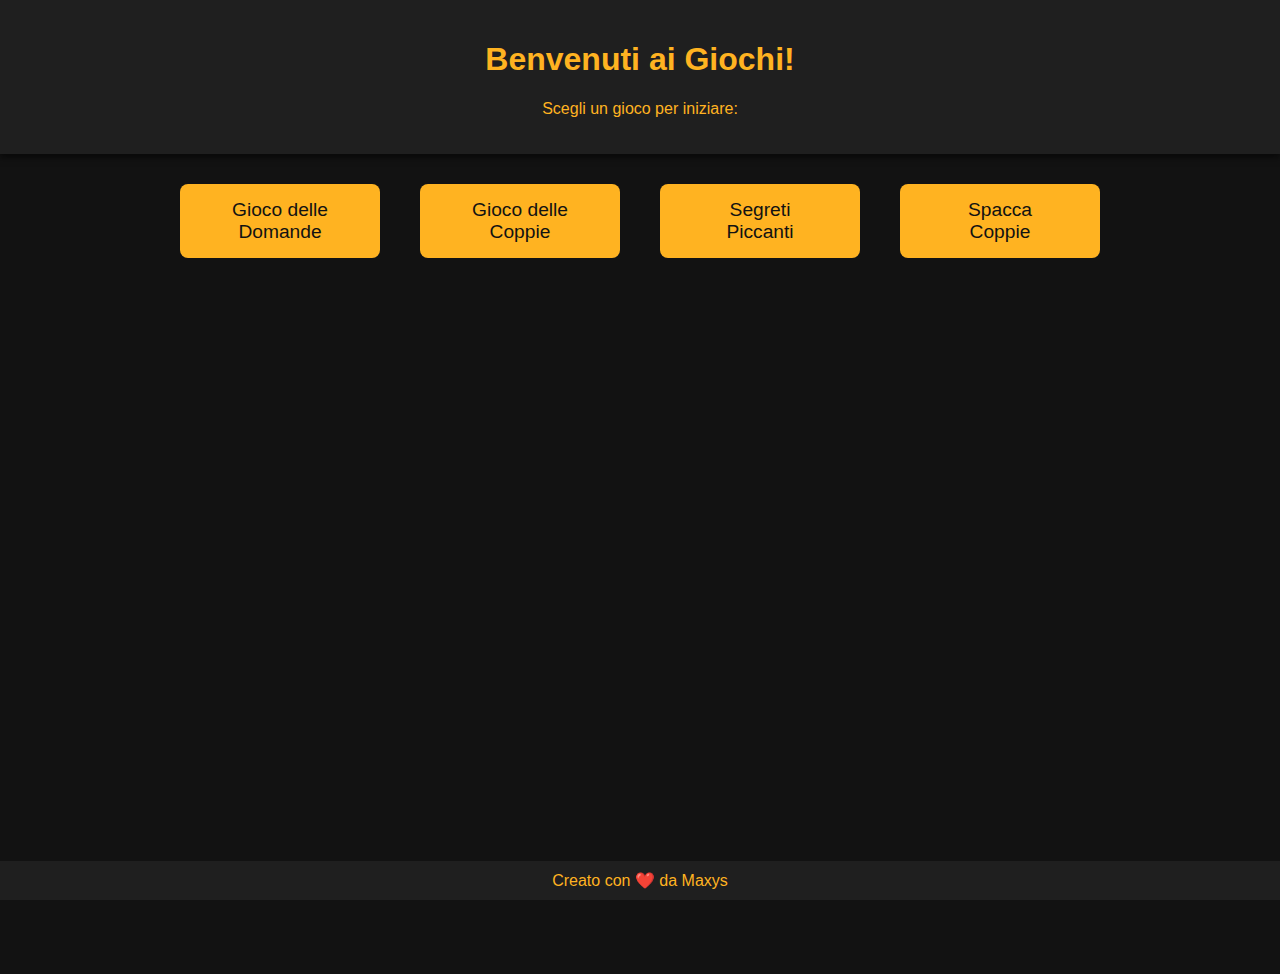
<file: index.html>
<!DOCTYPE html>
<html lang="it">
<head>
  <meta charset="UTF-8">
  <meta name="viewport" content="width=device-width, initial-scale=1.0">
  <title>Selezione Giochi</title>
  <link rel="stylesheet" href="css/styles.css">
</head>
<body>
  <header>
    <h1>Benvenuti ai Giochi!</h1>
    <p>Scegli un gioco per iniziare:</p>
  </header>
  <main>
    <!-- Selezione giochi -->
    <div class="game-selection">
      <a href="domande.html"><button>Gioco delle Domande</button></a>
      <a href="coppie.html"><button>Gioco delle Coppie</button></a>
      <a href="segreti.html"><button>Segreti</br>Piccanti</button></a>
      <a href="spaccacoppie.html"><button>Spacca</br>Coppie</button></a>
    </div>
  </main>
  <footer>
      <a href="index.html">Creato con ❤️ da Maxys</a>
  </footer>
</body>
</html>
</file>
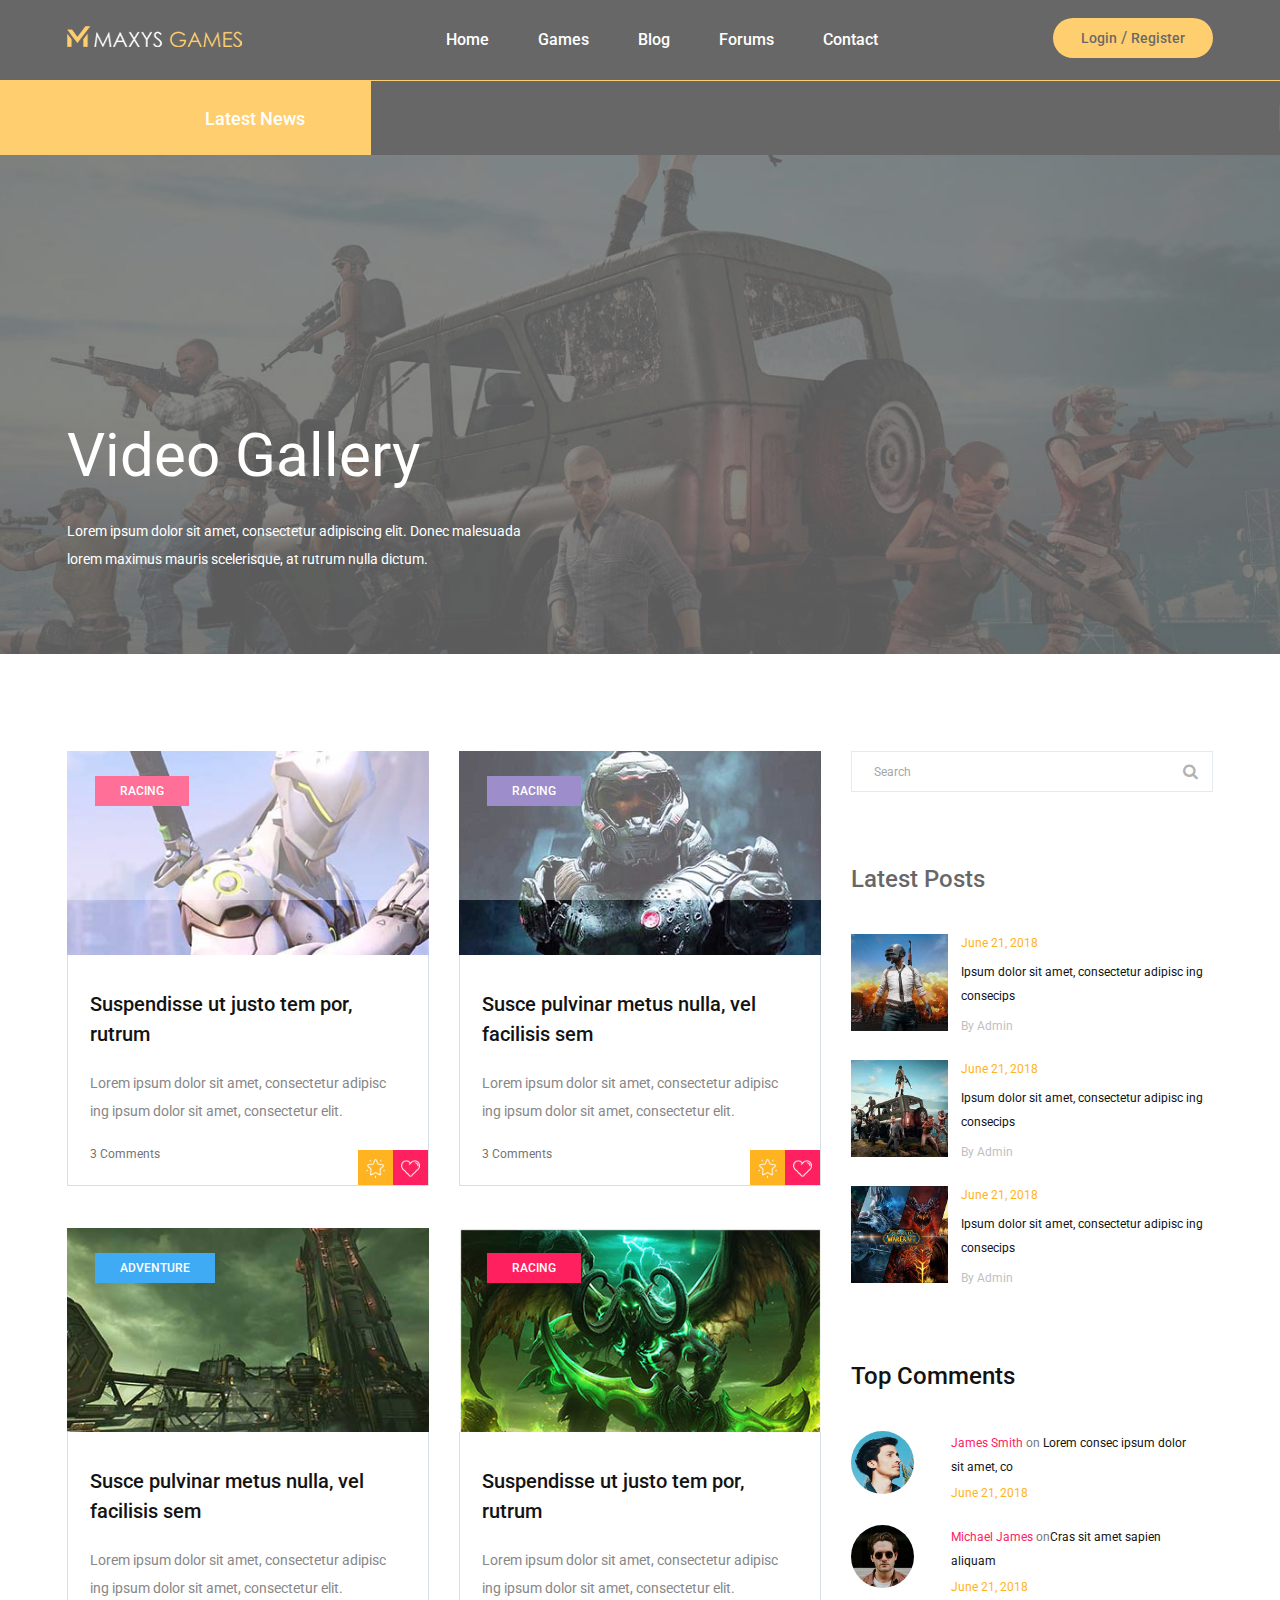
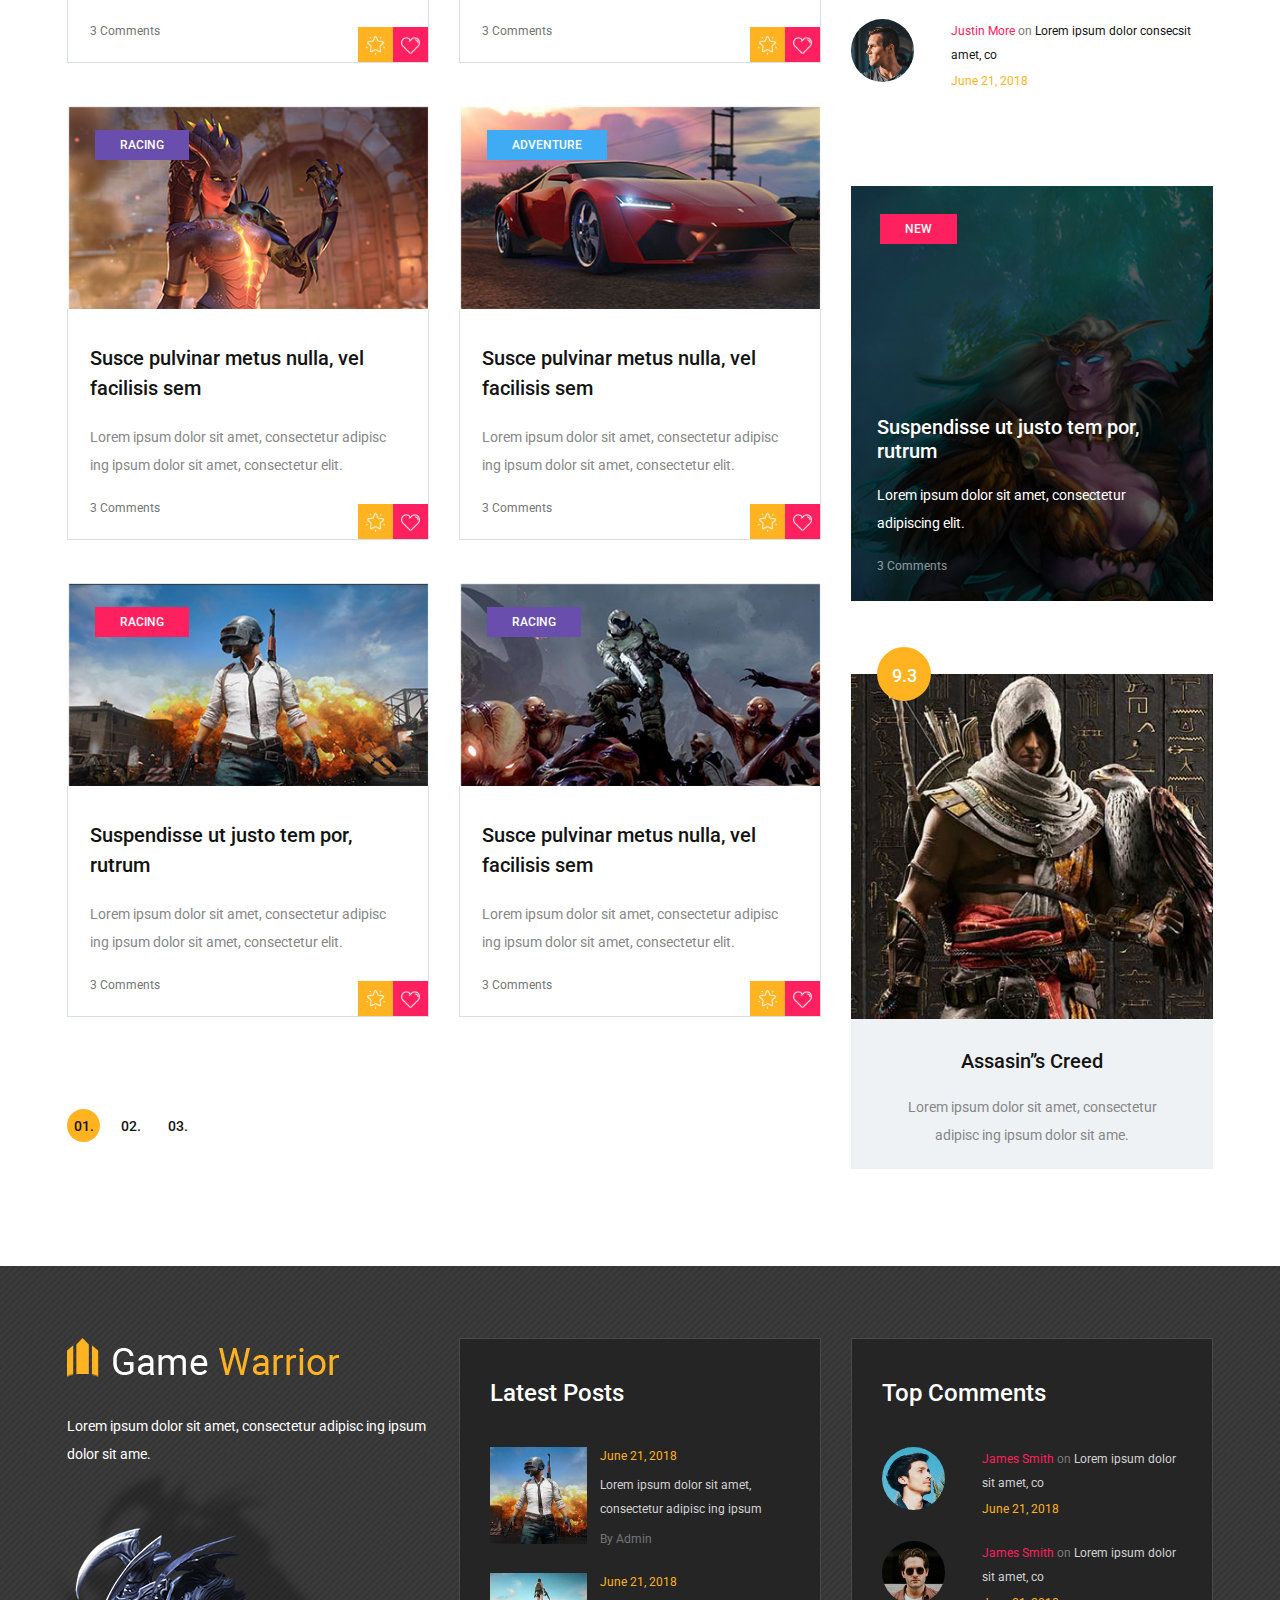
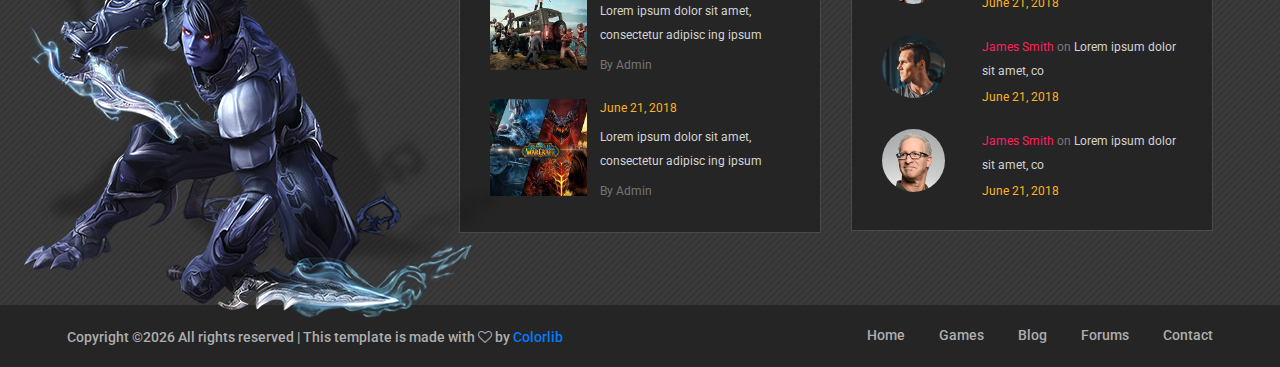
<file: categories.html>
<!DOCTYPE html>
<html lang="zxx">
<head>
	<title>Game Warrior Template</title>
	<meta charset="UTF-8">
	<meta name="description" content="Game Warrior Template">
	<meta name="keywords" content="warrior, game, creative, html">
	<meta name="viewport" content="width=device-width, initial-scale=1.0">
	<!-- Favicon -->   
	<link href="img/favicon.ico" rel="shortcut icon"/>

	<!-- Google Fonts -->
	<link href="https://fonts.googleapis.com/css?family=Roboto:400,400i,500,500i,700,700i" rel="stylesheet">

	<!-- Stylesheets -->
	<link rel="stylesheet" href="css/bootstrap.min.css"/>
	<link rel="stylesheet" href="css/font-awesome.min.css"/>
	<link rel="stylesheet" href="css/owl.carousel.css"/>
	<link rel="stylesheet" href="css/style.css"/>
	<link rel="stylesheet" href="css/animate.css"/>


	<!--[if lt IE 9]>
	  <script src="https://oss.maxcdn.com/html5shiv/3.7.2/html5shiv.min.js"></script>
	  <script src="https://oss.maxcdn.com/respond/1.4.2/respond.min.js"></script>
	<![endif]-->

</head>
<body>
	<!-- Page Preloder -->
	<div id="preloder">
		<div class="loader"></div>
	</div>

	<!-- Header section -->
	<header class="header-section">
		<div class="container">
			<!-- logo -->
			<a class="site-logo" href="index.html">
				<img src="img/logo.png" alt="">
			</a>
			<div class="user-panel">
				<a href="#">Login</a>  /  <a href="#">Register</a>
			</div>
			<!-- responsive -->
			<div class="nav-switch">
				<i class="fa fa-bars"></i>
			</div>
			<!-- site menu -->
			<nav class="main-menu">
				<ul>
					<li><a href="index.html">Home</a></li>
					<li><a href="review.html">Games</a></li>
					<li><a href="categories.html">Blog</a></li>
					<li><a href="community.html">Forums</a></li>
					<li><a href="contact.html">Contact</a></li>
				</ul>
			</nav>
		</div>
	</header>
	<!-- Header section end -->


	<!-- Latest news section -->
	<div class="latest-news-section">
		<div class="ln-title">Latest News</div>
		<div class="news-ticker">
			<div class="news-ticker-contant">
				<div class="nt-item"><span class="new">new</span>Lorem ipsum dolor sit amet, consectetur adipiscing elit. </div>
				<div class="nt-item"><span class="strategy">strategy</span>Isum dolor sit amet, consectetur adipiscing elit. </div>
				<div class="nt-item"><span class="racing">racing</span>Isum dolor sit amet, consectetur adipiscing elit. </div>
			</div>
		</div>
	</div>
	<!-- Latest news section end -->


	<!-- Page info section -->
	<section class="page-info-section set-bg" data-setbg="img/page-top-bg/1.jpg">
		<div class="pi-content">
			<div class="container">
				<div class="row">
					<div class="col-xl-5 col-lg-6 text-white">
						<h2>Video Gallery</h2>
						<p>Lorem ipsum dolor sit amet, consectetur adipiscing elit. Donec malesuada lorem maximus mauris scelerisque, at rutrum nulla dictum.</p>
					</div>
				</div>
			</div>
		</div>
	</section>
	<!-- Page info section -->


	<!-- Page section -->
	<section class="page-section recent-game-page spad">
		<div class="container">
			<div class="row">
				<div class="col-lg-8">
					<div class="row">
						<div class="col-md-6">
							<div class="recent-game-item">
								<div class="rgi-thumb set-bg" data-setbg="img/recent-game/1.jpg">
									<div class="cata new">racing</div>
								</div>
								<div class="rgi-content">
									<h5>Suspendisse ut justo tem por, rutrum</h5>
									<p>Lorem ipsum dolor sit amet, consectetur adipisc ing ipsum dolor sit amet, consectetur elit. </p>
									<a href="#" class="comment">3 Comments</a>
									<div class="rgi-extra">
										<div class="rgi-star"><img src="img/icons/star.png" alt=""></div>
										<div class="rgi-heart"><img src="img/icons/heart.png" alt=""></div>
									</div>
								</div>
							</div>	
						</div>
						<div class="col-md-6">
							<div class="recent-game-item">
								<div class="rgi-thumb set-bg" data-setbg="img/recent-game/2.jpg">
									<div class="cata racing">racing</div>
								</div>
								<div class="rgi-content">
									<h5>Susce pulvinar metus nulla, vel  facilisis sem </h5>
									<p>Lorem ipsum dolor sit amet, consectetur adipisc ing ipsum dolor sit amet, consectetur elit. </p>
									<a href="#" class="comment">3 Comments</a>
									<div class="rgi-extra">
										<div class="rgi-star"><img src="img/icons/star.png" alt=""></div>
										<div class="rgi-heart"><img src="img/icons/heart.png" alt=""></div>
									</div>
								</div>
							</div>	
						</div>
						<div class="col-md-6">
							<div class="recent-game-item">
								<div class="rgi-thumb set-bg" data-setbg="img/recent-game/3.jpg">
									<div class="cata adventure">Adventure</div>
								</div>
								<div class="rgi-content">
									<h5>Susce pulvinar metus nulla, vel  facilisis sem </h5>
									<p>Lorem ipsum dolor sit amet, consectetur adipisc ing ipsum dolor sit amet, consectetur elit. </p>
									<a href="#" class="comment">3 Comments</a>
									<div class="rgi-extra">
										<div class="rgi-star"><img src="img/icons/star.png" alt=""></div>
										<div class="rgi-heart"><img src="img/icons/heart.png" alt=""></div>
									</div>
								</div>
							</div>	
						</div>
						<div class="col-md-6">
							<div class="recent-game-item">
								<div class="rgi-thumb set-bg" data-setbg="img/recent-game/4.jpg">
									<div class="cata new">racing</div>
								</div>
								<div class="rgi-content">
									<h5>Suspendisse ut justo tem por, rutrum</h5>
									<p>Lorem ipsum dolor sit amet, consectetur adipisc ing ipsum dolor sit amet, consectetur elit. </p>
									<a href="#" class="comment">3 Comments</a>
									<div class="rgi-extra">
										<div class="rgi-star"><img src="img/icons/star.png" alt=""></div>
										<div class="rgi-heart"><img src="img/icons/heart.png" alt=""></div>
									</div>
								</div>
							</div>	
						</div>
						<div class="col-md-6">
							<div class="recent-game-item">
								<div class="rgi-thumb set-bg" data-setbg="img/recent-game/5.jpg">
									<div class="cata racing">racing</div>
								</div>
								<div class="rgi-content">
									<h5>Susce pulvinar metus nulla, vel  facilisis sem </h5>
									<p>Lorem ipsum dolor sit amet, consectetur adipisc ing ipsum dolor sit amet, consectetur elit. </p>
									<a href="#" class="comment">3 Comments</a>
									<div class="rgi-extra">
										<div class="rgi-star"><img src="img/icons/star.png" alt=""></div>
										<div class="rgi-heart"><img src="img/icons/heart.png" alt=""></div>
									</div>
								</div>
							</div>	
						</div>
						<div class="col-md-6">
							<div class="recent-game-item">
								<div class="rgi-thumb set-bg" data-setbg="img/recent-game/6.jpg">
									<div class="cata adventure">Adventure</div>
								</div>
								<div class="rgi-content">
									<h5>Susce pulvinar metus nulla, vel  facilisis sem </h5>
									<p>Lorem ipsum dolor sit amet, consectetur adipisc ing ipsum dolor sit amet, consectetur elit. </p>
									<a href="#" class="comment">3 Comments</a>
									<div class="rgi-extra">
										<div class="rgi-star"><img src="img/icons/star.png" alt=""></div>
										<div class="rgi-heart"><img src="img/icons/heart.png" alt=""></div>
									</div>
								</div>
							</div>	
						</div>
						<div class="col-md-6">
							<div class="recent-game-item">
								<div class="rgi-thumb set-bg" data-setbg="img/recent-game/7.jpg">
									<div class="cata new">racing</div>
								</div>
								<div class="rgi-content">
									<h5>Suspendisse ut justo tem por, rutrum</h5>
									<p>Lorem ipsum dolor sit amet, consectetur adipisc ing ipsum dolor sit amet, consectetur elit. </p>
									<a href="#" class="comment">3 Comments</a>
									<div class="rgi-extra">
										<div class="rgi-star"><img src="img/icons/star.png" alt=""></div>
										<div class="rgi-heart"><img src="img/icons/heart.png" alt=""></div>
									</div>
								</div>
							</div>	
						</div>
						<div class="col-md-6">
							<div class="recent-game-item">
								<div class="rgi-thumb set-bg" data-setbg="img/recent-game/8.jpg">
									<div class="cata racing">racing</div>
								</div>
								<div class="rgi-content">
									<h5>Susce pulvinar metus nulla, vel  facilisis sem </h5>
									<p>Lorem ipsum dolor sit amet, consectetur adipisc ing ipsum dolor sit amet, consectetur elit. </p>
									<a href="#" class="comment">3 Comments</a>
									<div class="rgi-extra">
										<div class="rgi-star"><img src="img/icons/star.png" alt=""></div>
										<div class="rgi-heart"><img src="img/icons/heart.png" alt=""></div>
									</div>
								</div>
							</div>	
						</div>
					</div>
					<div class="site-pagination">
						<span class="active">01.</span>
						<a href="#">02.</a>
						<a href="#">03.</a>
					</div>
				</div>
				<!-- sidebar -->
				<div class="col-lg-4 col-md-7 sidebar pt-5 pt-lg-0">
					<!-- widget -->
					<div class="widget-item">
						<form class="search-widget">
							<input type="text" placeholder="Search">
							<button><i class="fa fa-search"></i></button>
						</form>
					</div>
					<!-- widget -->
					<div class="widget-item">
						<h4 class="widget-title">Latest Posts</h4>
						<div class="latest-blog">
							<div class="lb-item">
								<div class="lb-thumb set-bg" data-setbg="img/latest-blog/1.jpg"></div>
								<div class="lb-content">
									<div class="lb-date">June 21, 2018</div>
									<p>Ipsum dolor sit amet, consectetur adipisc ing consecips</p>
									<a href="#" class="lb-author">By Admin</a>
								</div>
							</div>
							<div class="lb-item">
								<div class="lb-thumb set-bg" data-setbg="img/latest-blog/2.jpg"></div>
								<div class="lb-content">
									<div class="lb-date">June 21, 2018</div>
									<p>Ipsum dolor sit amet, consectetur adipisc ing consecips</p>
									<a href="#" class="lb-author">By Admin</a>
								</div>
							</div>
							<div class="lb-item">
								<div class="lb-thumb set-bg" data-setbg="img/latest-blog/3.jpg"></div>
								<div class="lb-content">
									<div class="lb-date">June 21, 2018</div>
									<p>Ipsum dolor sit amet, consectetur adipisc ing consecips</p>
									<a href="#" class="lb-author">By Admin</a>
								</div>
							</div>
						</div>
					</div>
					<!-- widget -->
					<div class="widget-item">
						<h4 class="widget-title">Top Comments</h4>
						<div class="top-comment">
							<div class="tc-item">
								<div class="tc-thumb set-bg" data-setbg="img/authors/1.jpg"></div>
								<div class="tc-content">
									<p><a href="#">James Smith</a> <span>on</span> Lorem consec ipsum dolor sit amet, co</p>
									<div class="tc-date">June 21, 2018</div>
								</div>
							</div>
							<div class="tc-item">
								<div class="tc-thumb set-bg" data-setbg="img/authors/2.jpg"></div>
								<div class="tc-content">
									<p><a href="#">Michael James</a> <span>on</span>Cras sit amet sapien aliquam</p>
									<div class="tc-date">June 21, 2018</div>
								</div>
							</div>
							<div class="tc-item">
								<div class="tc-thumb set-bg" data-setbg="img/authors/3.jpg"></div>
								<div class="tc-content">
									<p><a href="#">Justin More</a> <span>on</span> Lorem ipsum dolor consecsit amet, co</p>
									<div class="tc-date">June 21, 2018</div>
								</div>
							</div>
						</div>
					</div>
					<!-- widget -->
					<div class="widget-item">
						<div class="feature-item set-bg" data-setbg="img/features/1.jpg">
							<span class="cata new">new</span>
							<div class="fi-content text-white">
								<h5><a href="#">Suspendisse ut justo tem por, rutrum</a></h5>
								<p>Lorem ipsum dolor sit amet, consectetur adipiscing elit. </p>
								<a href="#" class="fi-comment">3 Comments</a>
							</div>
						</div>
					</div>
					<!-- widget -->
					<div class="widget-item">
						<div class="review-item">
							<div class="review-cover set-bg" data-setbg="img/review/1.jpg">
								<div class="score yellow">9.3</div>
							</div>
							<div class="review-text">
								<h5>Assasin’’s Creed</h5>
								<p>Lorem ipsum dolor sit amet, consectetur adipisc ing ipsum dolor sit ame.</p>
							</div>
						</div>
					</div>
				</div>
			</div>
		</div>
	</section>
	<!-- Page section end -->


	<!-- Footer top section -->
	<section class="footer-top-section">
		<div class="container">
			<div class="footer-top-bg">
				<img src="img/footer-top-bg.png" alt="">
			</div>
			<div class="row">
				<div class="col-lg-4">
					<div class="footer-logo text-white">
						<img src="img/footer-logo.png" alt="">
						<p>Lorem ipsum dolor sit amet, consectetur adipisc ing ipsum dolor sit ame.</p>
					</div>
				</div>
				<div class="col-lg-4 col-md-6">
					<div class="footer-widget mb-5 mb-md-0">
						<h4 class="fw-title">Latest Posts</h4>
						<div class="latest-blog">
							<div class="lb-item">
								<div class="lb-thumb set-bg" data-setbg="img/latest-blog/1.jpg"></div>
								<div class="lb-content">
									<div class="lb-date">June 21, 2018</div>
									<p>Lorem ipsum dolor sit amet, consectetur adipisc ing ipsum </p>
									<a href="#" class="lb-author">By Admin</a>
								</div>
							</div>
							<div class="lb-item">
								<div class="lb-thumb set-bg" data-setbg="img/latest-blog/2.jpg"></div>
								<div class="lb-content">
									<div class="lb-date">June 21, 2018</div>
									<p>Lorem ipsum dolor sit amet, consectetur adipisc ing ipsum </p>
									<a href="#" class="lb-author">By Admin</a>
								</div>
							</div>
							<div class="lb-item">
								<div class="lb-thumb set-bg" data-setbg="img/latest-blog/3.jpg"></div>
								<div class="lb-content">
									<div class="lb-date">June 21, 2018</div>
									<p>Lorem ipsum dolor sit amet, consectetur adipisc ing ipsum </p>
									<a href="#" class="lb-author">By Admin</a>
								</div>
							</div>
						</div>
					</div>
				</div>
				<div class="col-lg-4 col-md-6">
					<div class="footer-widget">
						<h4 class="fw-title">Top Comments</h4>
						<div class="top-comment">
							<div class="tc-item">
								<div class="tc-thumb set-bg" data-setbg="img/authors/1.jpg"></div>
								<div class="tc-content">
									<p><a href="#">James Smith</a> <span>on</span>  Lorem ipsum dolor sit amet, co</p>
									<div class="tc-date">June 21, 2018</div>
								</div>
							</div>
							<div class="tc-item">
								<div class="tc-thumb set-bg" data-setbg="img/authors/2.jpg"></div>
								<div class="tc-content">
									<p><a href="#">James Smith</a> <span>on</span>  Lorem ipsum dolor sit amet, co</p>
									<div class="tc-date">June 21, 2018</div>
								</div>
							</div>
							<div class="tc-item">
								<div class="tc-thumb set-bg" data-setbg="img/authors/3.jpg"></div>
								<div class="tc-content">
									<p><a href="#">James Smith</a> <span>on</span>  Lorem ipsum dolor sit amet, co</p>
									<div class="tc-date">June 21, 2018</div>
								</div>
							</div>
							<div class="tc-item">
								<div class="tc-thumb set-bg" data-setbg="img/authors/4.jpg"></div>
								<div class="tc-content">
									<p><a href="#">James Smith</a> <span>on</span>  Lorem ipsum dolor sit amet, co</p>
									<div class="tc-date">June 21, 2018</div>
								</div>
							</div>
						</div>
					</div>
				</div>
			</div>
		</div>
	</section>
	<!-- Footer top section end -->

	
	<!-- Footer section -->
	<footer class="footer-section">
		<div class="container">
			<ul class="footer-menu">
				<li><a href="index.html">Home</a></li>
				<li><a href="review.html">Games</a></li>
				<li><a href="categories.html">Blog</a></li>
				<li><a href="community.html">Forums</a></li>
				<li><a href="contact.html">Contact</a></li>
			</ul>
			<p class="copyright"><!-- Link back to Colorlib can't be removed. Template is licensed under CC BY 3.0. -->
Copyright &copy;<script>document.write(new Date().getFullYear());</script> All rights reserved | This template is made with <i class="fa fa-heart-o" aria-hidden="true"></i> by <a href="https://colorlib.com" target="_blank">Colorlib</a>
<!-- Link back to Colorlib can't be removed. Template is licensed under CC BY 3.0. -->
</p>
		</div>
	</footer>
	<!-- Footer section end -->


	<!--====== Javascripts & Jquery ======-->
	<script src="js/jquery-3.2.1.min.js"></script>
	<script src="js/bootstrap.min.js"></script>
	<script src="js/owl.carousel.min.js"></script>
	<script src="js/jquery.marquee.min.js"></script>
	<script src="js/main.js"></script>
    </body>
</html>
</file>
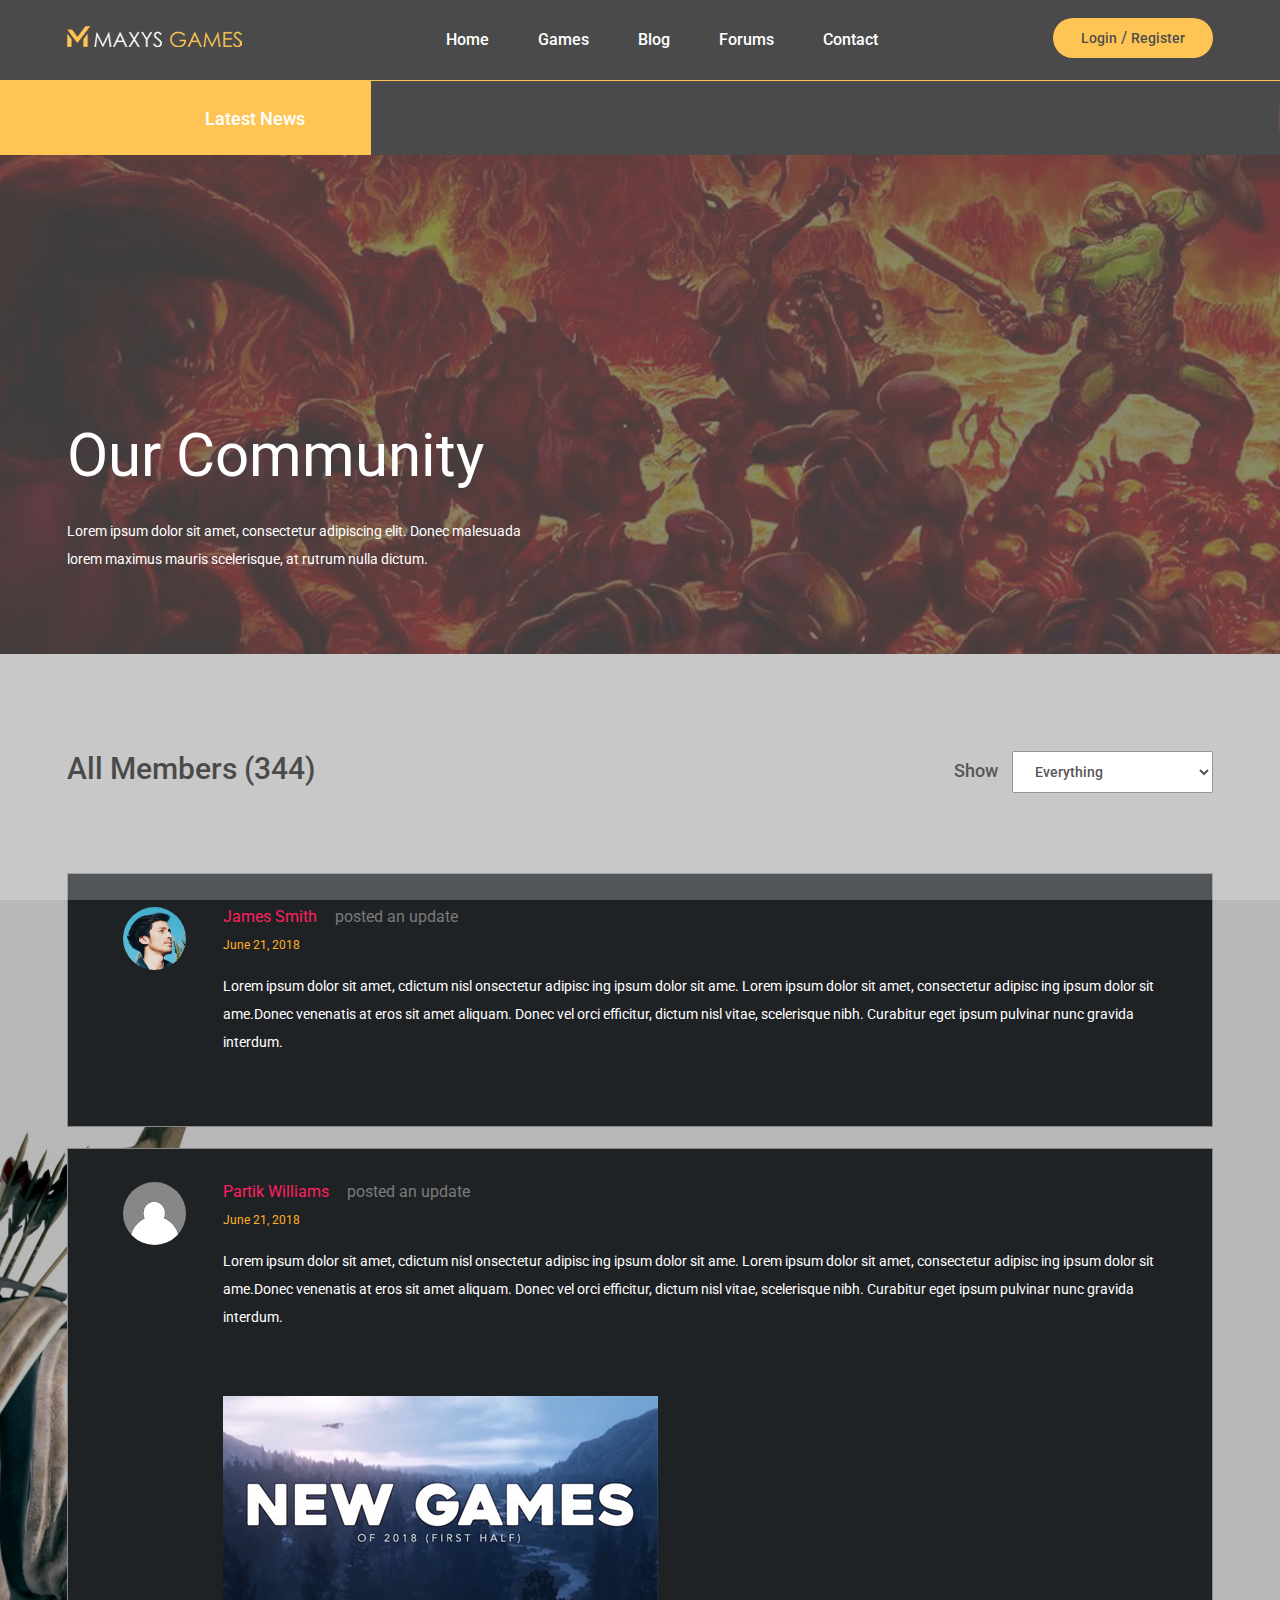
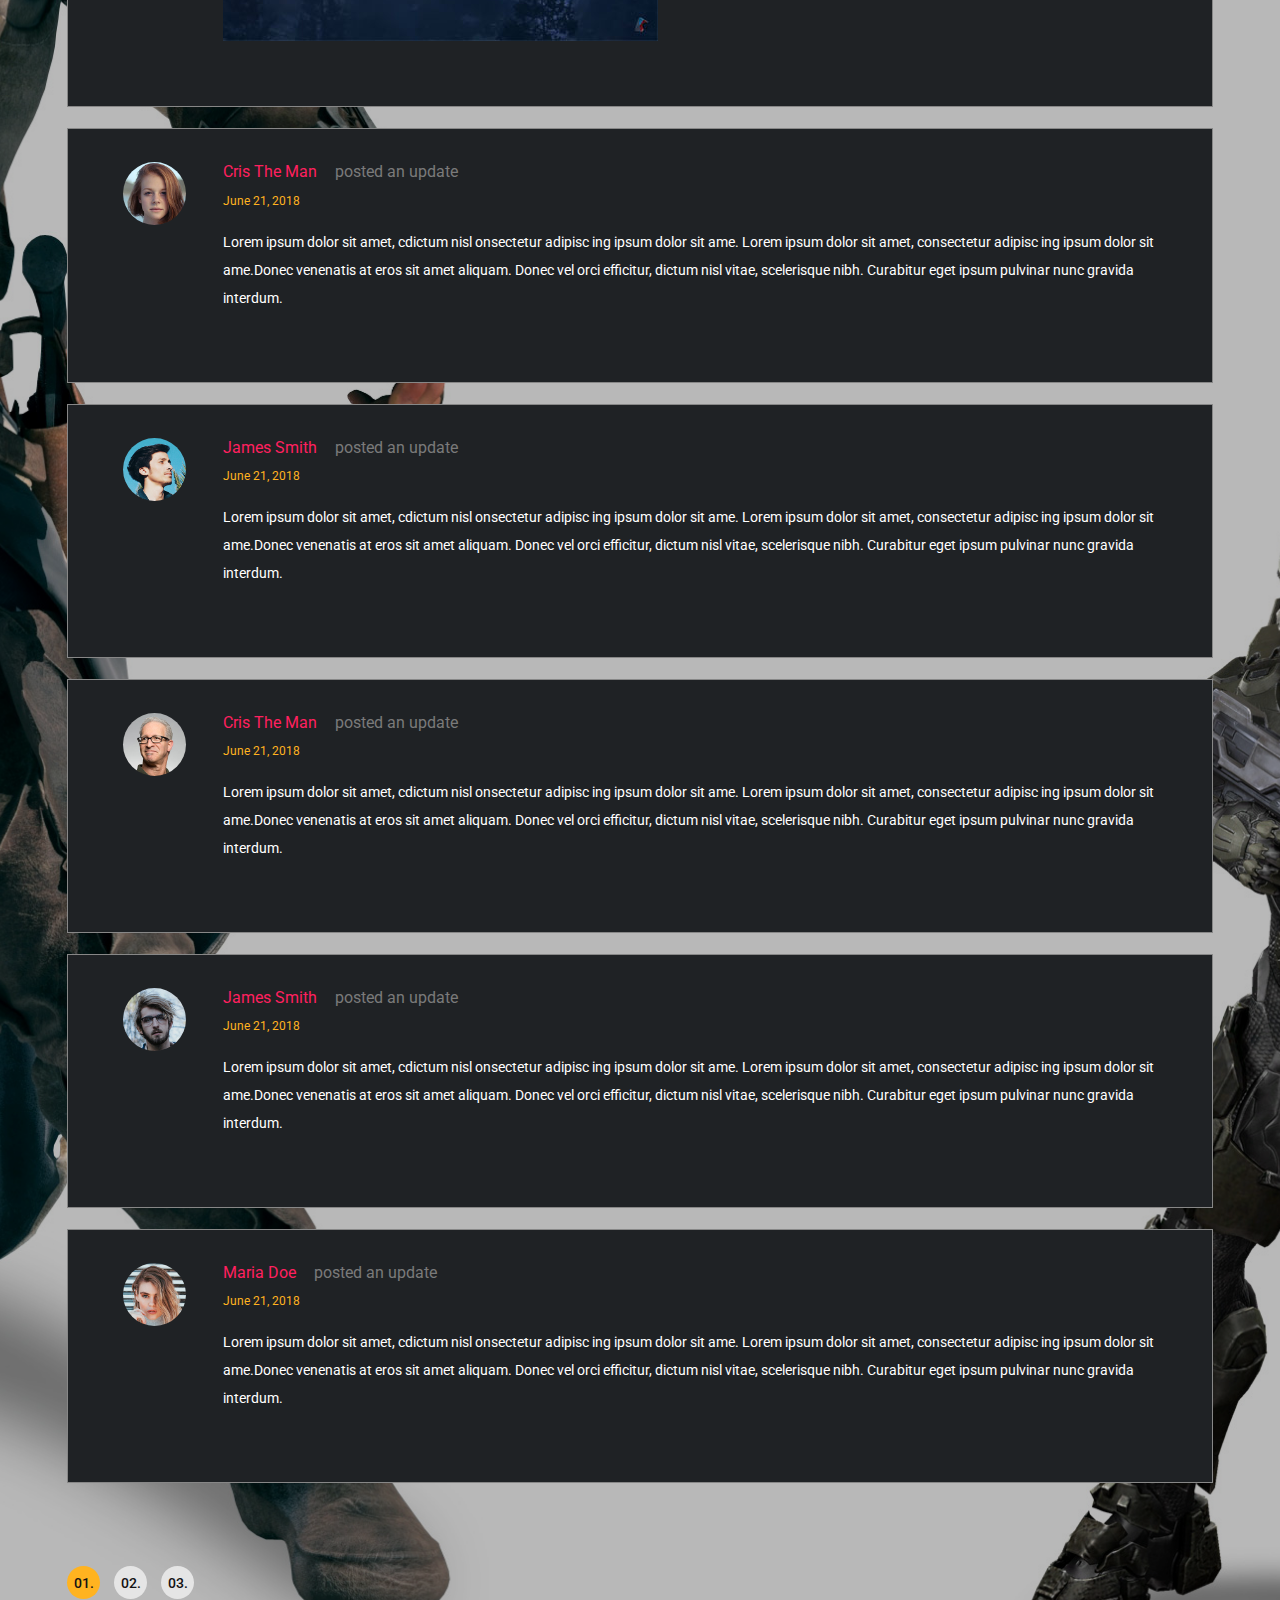
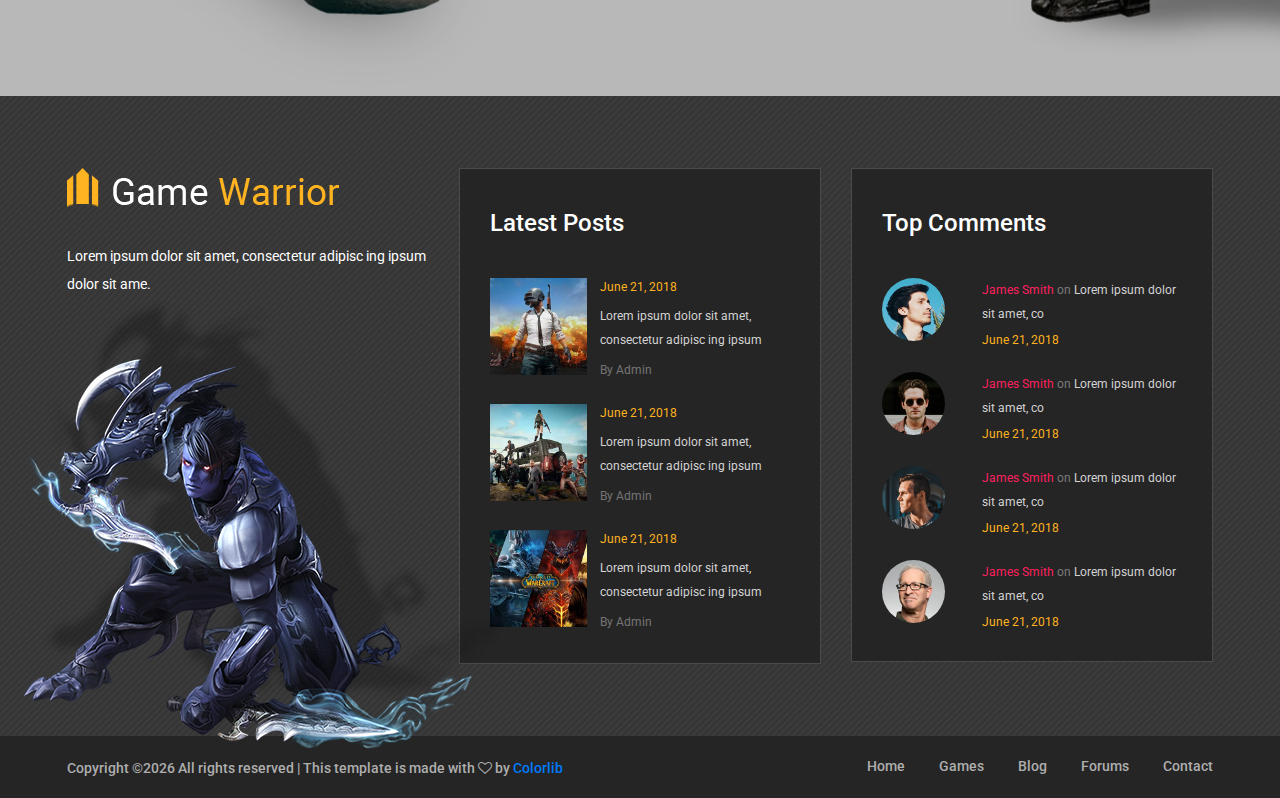
<file: community.html>
<!DOCTYPE html>
<html lang="en">
<head>
	<title>Game Warrior Template</title>
	<meta charset="UTF-8">
	<meta name="description" content="Game Warrior Template">
	<meta name="keywords" content="warrior, game, creative, html">
	<meta name="viewport" content="width=device-width, initial-scale=1.0">
	<!-- Favicon -->   
	<link href="img/favicon.ico" rel="shortcut icon"/>

	<!-- Google Fonts -->
	<link href="https://fonts.googleapis.com/css?family=Roboto:400,400i,500,500i,700,700i" rel="stylesheet">

	<!-- Stylesheets -->
	<link rel="stylesheet" href="css/bootstrap.min.css"/>
	<link rel="stylesheet" href="css/font-awesome.min.css"/>
	<link rel="stylesheet" href="css/owl.carousel.css"/>
	<link rel="stylesheet" href="css/style.css"/>
	<link rel="stylesheet" href="css/animate.css"/>


	<!--[if lt IE 9]>
	  <script src="https://oss.maxcdn.com/html5shiv/3.7.2/html5shiv.min.js"></script>
	  <script src="https://oss.maxcdn.com/respond/1.4.2/respond.min.js"></script>
	<![endif]-->

</head>
<body>
	<!-- Page Preloder -->
	<div id="preloder">
		<div class="loader"></div>
	</div>

	<!-- Header section -->
	<header class="header-section">
		<div class="container">
			<!-- logo -->
			<a class="site-logo" href="index.html">
				<img src="img/logo.png" alt="">
			</a>
			<div class="user-panel">
				<a href="#">Login</a>  /  <a href="#">Register</a>
			</div>
			<!-- responsive -->
			<div class="nav-switch">
				<i class="fa fa-bars"></i>
			</div>
			<!-- site menu -->
			<nav class="main-menu">
				<ul>
					<li><a href="index.html">Home</a></li>
					<li><a href="review.html">Games</a></li>
					<li><a href="categories.html">Blog</a></li>
					<li><a href="community.html">Forums</a></li>
					<li><a href="contact.html">Contact</a></li>
				</ul>
			</nav>
		</div>
	</header>
	<!-- Header section end -->


	<!-- Latest news section -->
	<div class="latest-news-section">
		<div class="ln-title">Latest News</div>
		<div class="news-ticker">
			<div class="news-ticker-contant">
				<div class="nt-item"><span class="new">new</span>Lorem ipsum dolor sit amet, consectetur adipiscing elit. </div>
				<div class="nt-item"><span class="strategy">strategy</span>Isum dolor sit amet, consectetur adipiscing elit. </div>
				<div class="nt-item"><span class="racing">racing</span>Isum dolor sit amet, consectetur adipiscing elit. </div>
			</div>
		</div>
	</div>
	<!-- Latest news section end -->


	<!-- Page info section -->
	<section class="page-info-section set-bg" data-setbg="img/page-top-bg/4.jpg">
		<div class="pi-content">
			<div class="container">
				<div class="row">
					<div class="col-xl-5 col-lg-6 text-white">
						<h2>Our Community</h2>
						<p>Lorem ipsum dolor sit amet, consectetur adipiscing elit. Donec malesuada lorem maximus mauris scelerisque, at rutrum nulla dictum.</p>
					</div>
				</div>
			</div>
		</div>
	</section>
	<!-- Page info section -->


	<!-- Page section -->
	<section class="page-section community-page set-bg" data-setbg="img/community-bg.jpg">
		<div class="community-warp spad">
			<div class="container">
				<div class="row">
					<div class="col-md-6">
						<h3 class="community-top-title">All Members (344)</h3>
					</div>
					<div class="col-md-6 text-lg-right">
						<form class="community-filter">
							<label for="fdf5">Show</label>
							<select id="fdf5">
								<option value="#">Everything</option>
								<option value="#">Everything</option>
							</select>
						</form>
					</div>
				</div>
				<ul class="community-post-list">
					<li>
						<div class="community-post">
							<div class="author-avator set-bg" data-setbg="img/authors/1.jpg"></div>
							<div class="post-content">
								<h5>James Smith<span>posted an update</span></h5>
								<div class="post-date">June 21, 2018</div>
								<p>Lorem ipsum dolor sit amet, cdictum nisl onsectetur adipisc ing ipsum dolor sit ame. Lorem ipsum dolor sit amet, consectetur adipisc ing ipsum dolor sit ame.Donec venenatis at eros sit amet aliquam. Donec vel orci efficitur, dictum nisl vitae, scelerisque nibh. Curabitur eget ipsum pulvinar nunc gravida interdum. </p>
							</div>
						</div>
					</li>
					<li>
						<div class="community-post">
							<div class="author-avator set-bg" data-setbg="img/authors/8.jpg"></div>
							<div class="post-content">
								<h5>Partik Williams<span>posted an update</span></h5>
								<div class="post-date">June 21, 2018</div>
								<p>Lorem ipsum dolor sit amet, cdictum nisl onsectetur adipisc ing ipsum dolor sit ame. Lorem ipsum dolor sit amet, consectetur adipisc ing ipsum dolor sit ame.Donec venenatis at eros sit amet aliquam. Donec vel orci efficitur, dictum nisl vitae, scelerisque nibh. Curabitur eget ipsum pulvinar nunc gravida interdum. </p>
								<div class="attachment-file">
									<img src="img/attachment.jpg" alt="">
								</div>
							</div>
						</div>
					</li>
					<li>
						<div class="community-post">
							<div class="author-avator set-bg" data-setbg="img/authors/5.jpg"></div>
							<div class="post-content">
								<h5>Cris The Man<span>posted an update</span></h5>
								<div class="post-date">June 21, 2018</div>
								<p>Lorem ipsum dolor sit amet, cdictum nisl onsectetur adipisc ing ipsum dolor sit ame. Lorem ipsum dolor sit amet, consectetur adipisc ing ipsum dolor sit ame.Donec venenatis at eros sit amet aliquam. Donec vel orci efficitur, dictum nisl vitae, scelerisque nibh. Curabitur eget ipsum pulvinar nunc gravida interdum. </p>
							</div>
						</div>
					</li>
					<li>
						<div class="community-post">
							<div class="author-avator set-bg" data-setbg="img/authors/1.jpg"></div>
							<div class="post-content">
								<h5>James Smith<span>posted an update</span></h5>
								<div class="post-date">June 21, 2018</div>
								<p>Lorem ipsum dolor sit amet, cdictum nisl onsectetur adipisc ing ipsum dolor sit ame. Lorem ipsum dolor sit amet, consectetur adipisc ing ipsum dolor sit ame.Donec venenatis at eros sit amet aliquam. Donec vel orci efficitur, dictum nisl vitae, scelerisque nibh. Curabitur eget ipsum pulvinar nunc gravida interdum. </p>
							</div>
						</div>
					</li>
					<li>
						<div class="community-post">
							<div class="author-avator set-bg" data-setbg="img/authors/4.jpg"></div>
							<div class="post-content">
								<h5>Cris The Man<span>posted an update</span></h5>
								<div class="post-date">June 21, 2018</div>
								<p>Lorem ipsum dolor sit amet, cdictum nisl onsectetur adipisc ing ipsum dolor sit ame. Lorem ipsum dolor sit amet, consectetur adipisc ing ipsum dolor sit ame.Donec venenatis at eros sit amet aliquam. Donec vel orci efficitur, dictum nisl vitae, scelerisque nibh. Curabitur eget ipsum pulvinar nunc gravida interdum. </p>
							</div>
						</div>
					</li>
					<li>
						<div class="community-post">
							<div class="author-avator set-bg" data-setbg="img/authors/6.jpg"></div>
							<div class="post-content">
								<h5>James Smith<span>posted an update</span></h5>
								<div class="post-date">June 21, 2018</div>
								<p>Lorem ipsum dolor sit amet, cdictum nisl onsectetur adipisc ing ipsum dolor sit ame. Lorem ipsum dolor sit amet, consectetur adipisc ing ipsum dolor sit ame.Donec venenatis at eros sit amet aliquam. Donec vel orci efficitur, dictum nisl vitae, scelerisque nibh. Curabitur eget ipsum pulvinar nunc gravida interdum. </p>
							</div>
						</div>
					</li>
					<li>
						<div class="community-post">
							<div class="author-avator set-bg" data-setbg="img/authors/7.jpg"></div>
							<div class="post-content">
								<h5>Maria Doe<span>posted an update</span></h5>
								<div class="post-date">June 21, 2018</div>
								<p>Lorem ipsum dolor sit amet, cdictum nisl onsectetur adipisc ing ipsum dolor sit ame. Lorem ipsum dolor sit amet, consectetur adipisc ing ipsum dolor sit ame.Donec venenatis at eros sit amet aliquam. Donec vel orci efficitur, dictum nisl vitae, scelerisque nibh. Curabitur eget ipsum pulvinar nunc gravida interdum. </p>
							</div>
						</div>
					</li>
				</ul>
				<div class="site-pagination sp-style-2">
					<span class="active">01.</span>
					<a href="#">02.</a>
					<a href="#">03.</a>
				</div>
			</div>
		</div>
	</section>
	<!-- Page section end -->


	<!-- Footer top section -->
	<section class="footer-top-section">
		<div class="container">
			<div class="footer-top-bg">
				<img src="img/footer-top-bg.png" alt="">
			</div>
			<div class="row">
				<div class="col-lg-4">
					<div class="footer-logo text-white">
						<img src="img/footer-logo.png" alt="">
						<p>Lorem ipsum dolor sit amet, consectetur adipisc ing ipsum dolor sit ame.</p>
					</div>
				</div>
				<div class="col-lg-4 col-md-6">
					<div class="footer-widget mb-5 mb-md-0">
						<h4 class="fw-title">Latest Posts</h4>
						<div class="latest-blog">
							<div class="lb-item">
								<div class="lb-thumb set-bg" data-setbg="img/latest-blog/1.jpg"></div>
								<div class="lb-content">
									<div class="lb-date">June 21, 2018</div>
									<p>Lorem ipsum dolor sit amet, consectetur adipisc ing ipsum </p>
									<a href="#" class="lb-author">By Admin</a>
								</div>
							</div>
							<div class="lb-item">
								<div class="lb-thumb set-bg" data-setbg="img/latest-blog/2.jpg"></div>
								<div class="lb-content">
									<div class="lb-date">June 21, 2018</div>
									<p>Lorem ipsum dolor sit amet, consectetur adipisc ing ipsum </p>
									<a href="#" class="lb-author">By Admin</a>
								</div>
							</div>
							<div class="lb-item">
								<div class="lb-thumb set-bg" data-setbg="img/latest-blog/3.jpg"></div>
								<div class="lb-content">
									<div class="lb-date">June 21, 2018</div>
									<p>Lorem ipsum dolor sit amet, consectetur adipisc ing ipsum </p>
									<a href="#" class="lb-author">By Admin</a>
								</div>
							</div>
						</div>
					</div>
				</div>
				<div class="col-lg-4 col-md-6">
					<div class="footer-widget">
						<h4 class="fw-title">Top Comments</h4>
						<div class="top-comment">
							<div class="tc-item">
								<div class="tc-thumb set-bg" data-setbg="img/authors/1.jpg"></div>
								<div class="tc-content">
									<p><a href="#">James Smith</a> <span>on</span>  Lorem ipsum dolor sit amet, co</p>
									<div class="tc-date">June 21, 2018</div>
								</div>
							</div>
							<div class="tc-item">
								<div class="tc-thumb set-bg" data-setbg="img/authors/2.jpg"></div>
								<div class="tc-content">
									<p><a href="#">James Smith</a> <span>on</span>  Lorem ipsum dolor sit amet, co</p>
									<div class="tc-date">June 21, 2018</div>
								</div>
							</div>
							<div class="tc-item">
								<div class="tc-thumb set-bg" data-setbg="img/authors/3.jpg"></div>
								<div class="tc-content">
									<p><a href="#">James Smith</a> <span>on</span>  Lorem ipsum dolor sit amet, co</p>
									<div class="tc-date">June 21, 2018</div>
								</div>
							</div>
							<div class="tc-item">
								<div class="tc-thumb set-bg" data-setbg="img/authors/4.jpg"></div>
								<div class="tc-content">
									<p><a href="#">James Smith</a> <span>on</span>  Lorem ipsum dolor sit amet, co</p>
									<div class="tc-date">June 21, 2018</div>
								</div>
							</div>
						</div>
					</div>
				</div>
			</div>
		</div>
	</section>
	<!-- Footer top section end -->

	
	<!-- Footer section -->
	<footer class="footer-section">
		<div class="container">
			<ul class="footer-menu">
				<li><a href="index.html">Home</a></li>
				<li><a href="review.html">Games</a></li>
				<li><a href="categories.html">Blog</a></li>
				<li><a href="community.html">Forums</a></li>
				<li><a href="contact.html">Contact</a></li>
			</ul>
			<p class="copyright"><!-- Link back to Colorlib can't be removed. Template is licensed under CC BY 3.0. -->
Copyright &copy;<script>document.write(new Date().getFullYear());</script> All rights reserved | This template is made with <i class="fa fa-heart-o" aria-hidden="true"></i> by <a href="https://colorlib.com" target="_blank">Colorlib</a>
<!-- Link back to Colorlib can't be removed. Template is licensed under CC BY 3.0. -->
</p>
		</div>
	</footer>
	<!-- Footer section end -->


	<!--====== Javascripts & Jquery ======-->
	<script src="js/jquery-3.2.1.min.js"></script>
	<script src="js/bootstrap.min.js"></script>
	<script src="js/owl.carousel.min.js"></script>
	<script src="js/jquery.marquee.min.js"></script>
	<script src="js/main.js"></script>
    </body>
</html>
</file>
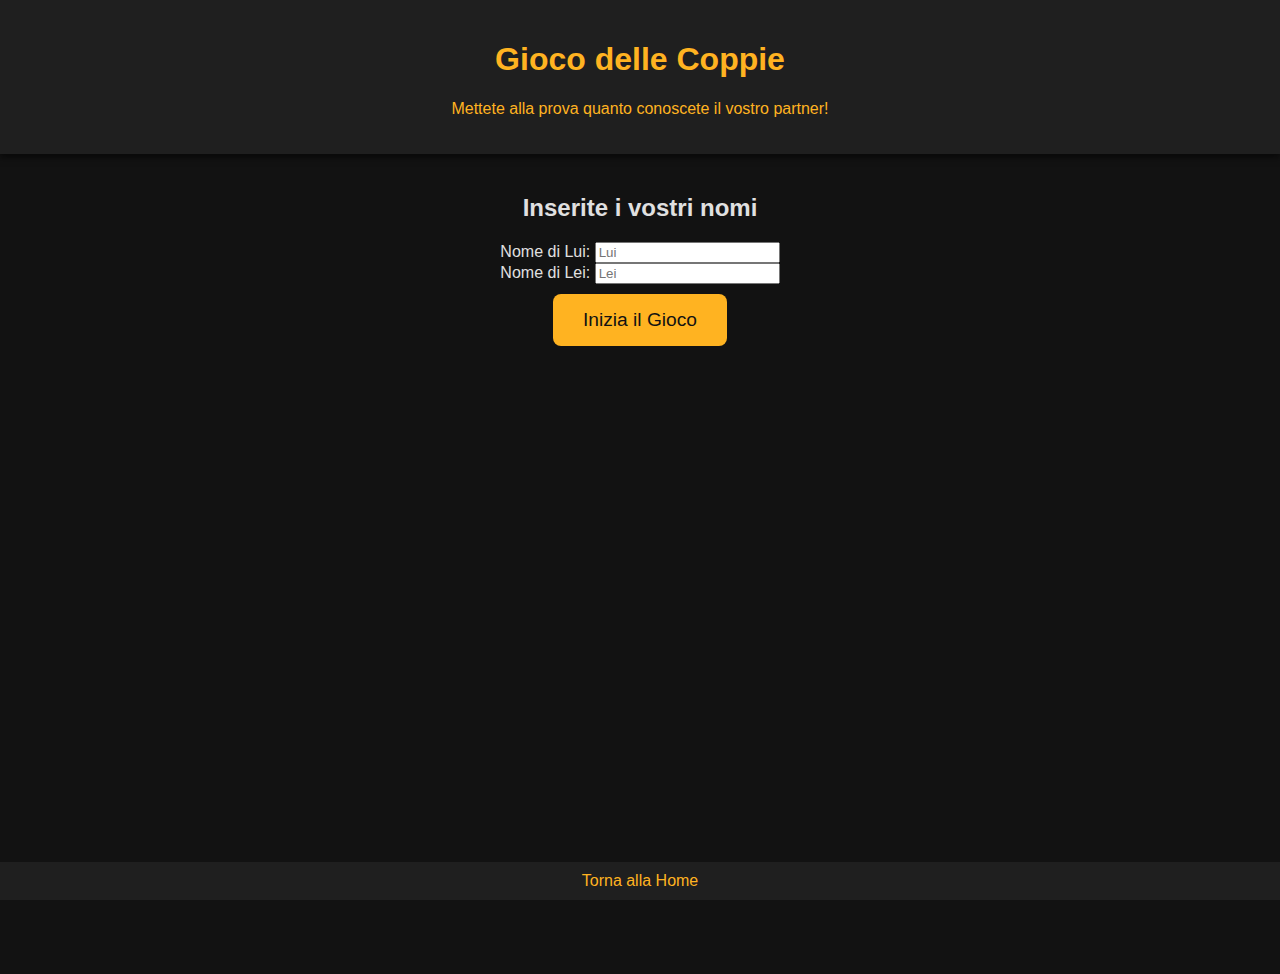
<file: coppie.html>
<!DOCTYPE html>
<html lang="it">
<head>
  <meta charset="UTF-8">
  <meta name="viewport" content="width=device-width, initial-scale=1.0">
  <title>Gioco delle Coppie</title>
  <link rel="stylesheet" href="css/styles.css">
</head>
<body>
  <header>
    <h1>Gioco delle Coppie</h1>
    <p>Mettete alla prova quanto conoscete il vostro partner!</p>
  </header>
  <main>
    <!-- Inserimento nomi -->
    <div id="name-input">
      <h2>Inserite i vostri nomi</h2>
      <label for="name-him">Nome di Lui:</label>
      <input id="name-him" type="text" placeholder="Lui">
      <br>
      <label for="name-her">Nome di Lei:</label>
      <input id="name-her" type="text" placeholder="Lei">
      <br>
      <button onclick="startCouplesGame()">Inizia il Gioco</button>
    </div>

    <!-- Contenuto del gioco -->
    <div id="game-content" style="display: none;">
      <div id="question-container">
        <p id="question"></p>
      </div>
      <div id="controls">
        <button onclick="recordAnswer(true)">Corretto</button>
        <button onclick="recordAnswer(false)">Errato</button>
      </div>
      <div id="progress-container">
        <div id="progress-bar"></div>
      </div>
    </div>

    <!-- Riepilogo finale -->
    <div id="end-game" style="display: none;">
      <h2 id="final-message"></h2>
      <a href="index.html"><button>Torna alla Home</button></a>
    </div>
  </main>
  <footer>
    <a href="index.html">Torna alla Home</a>
  </footer>
<script src="js/shared.js" defer></script>
<script src="js/coppie.js" defer></script>
</body>
</html>
</file>
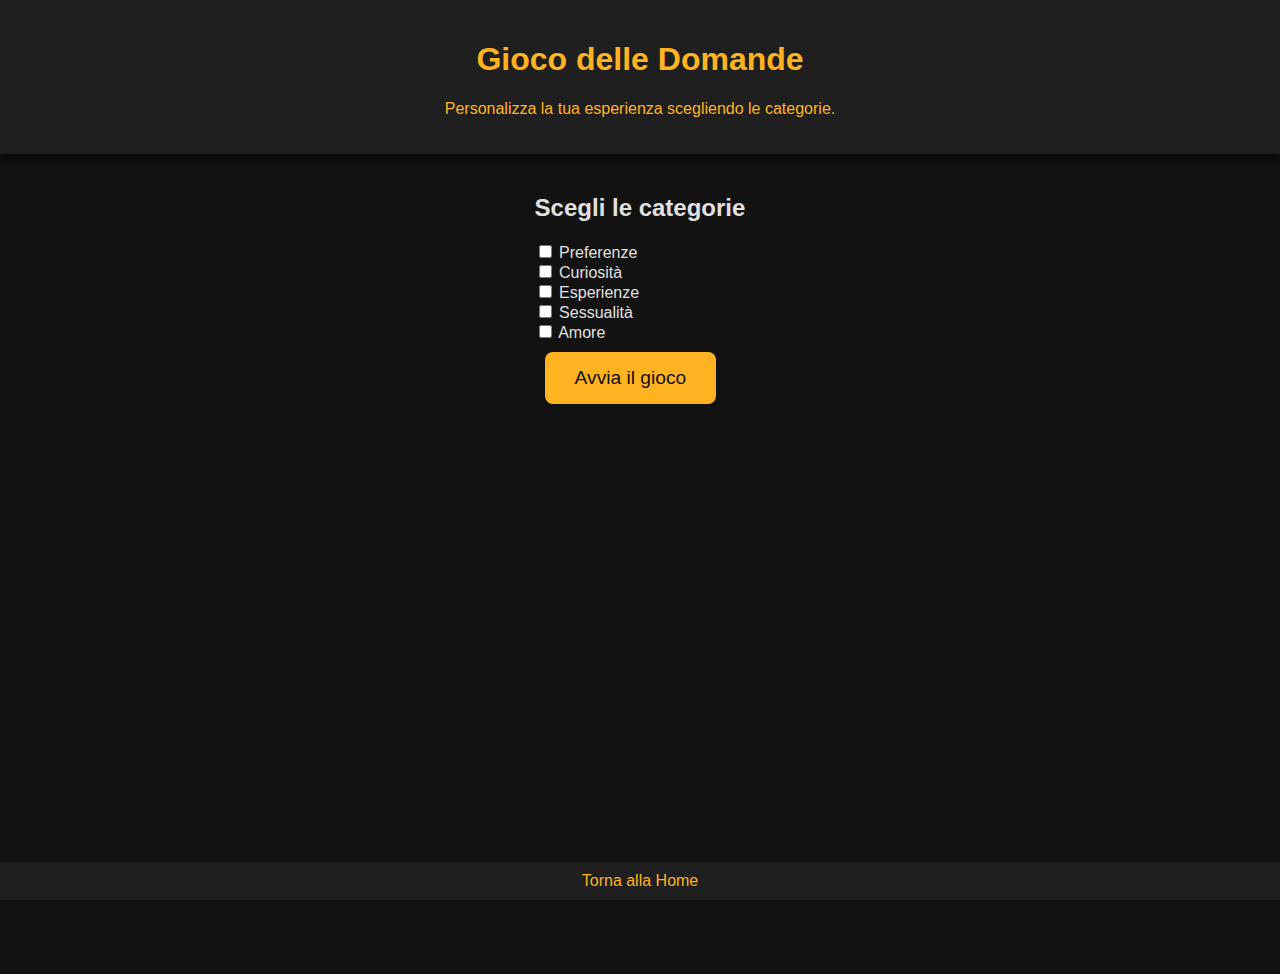
<file: domande.html>
<!DOCTYPE html>
<html lang="it">
<head>
  <meta charset="UTF-8">
  <meta name="viewport" content="width=device-width, initial-scale=1.0">
  <title>Gioco delle Domande</title>
  <link rel="stylesheet" href="css/styles.css">
</head>
<body>
  <header>
    <h1>Gioco delle Domande</h1>
    <p>Personalizza la tua esperienza scegliendo le categorie.</p>
  </header>
  <main>
    <!-- Selezione categorie -->
    <div id="category-selection">
      <h2>Scegli le categorie</h2>
      <form id="category-form">
        <label><input type="checkbox" name="category" value="Preferenze"> Preferenze</label><br>
        <label><input type="checkbox" name="category" value="Curiosità"> Curiosità</label><br>
        <label><input type="checkbox" name="category" value="Esperienze"> Esperienze</label><br>
        <label><input type="checkbox" name="category" value="Sessualità"> Sessualità</label><br>
        <label><input type="checkbox" name="category" value="Amore"> Amore</label><br>
        <button type="button" onclick="startGameWithCategories()">Avvia il gioco</button>
      </form>
    </div>

    <!-- Contenuto del gioco -->
    <div id="game-content" style="display: none;">
      <div id="question-container">
        <p id="category"></p>
        <p id="question"></p>
      </div>
      <div id="progress-container">
        <div id="progress-bar"></div>
      </div>
      <button onclick="nextQuestion()">Prossima Domanda</button>
    </div>
  </main>
  <footer>
    <a href="index.html">Torna alla Home</a>
  </footer>
<script src="js/shared.js"></script>
<script src="js/domande.js"></script>
</body>
</html>
</file>
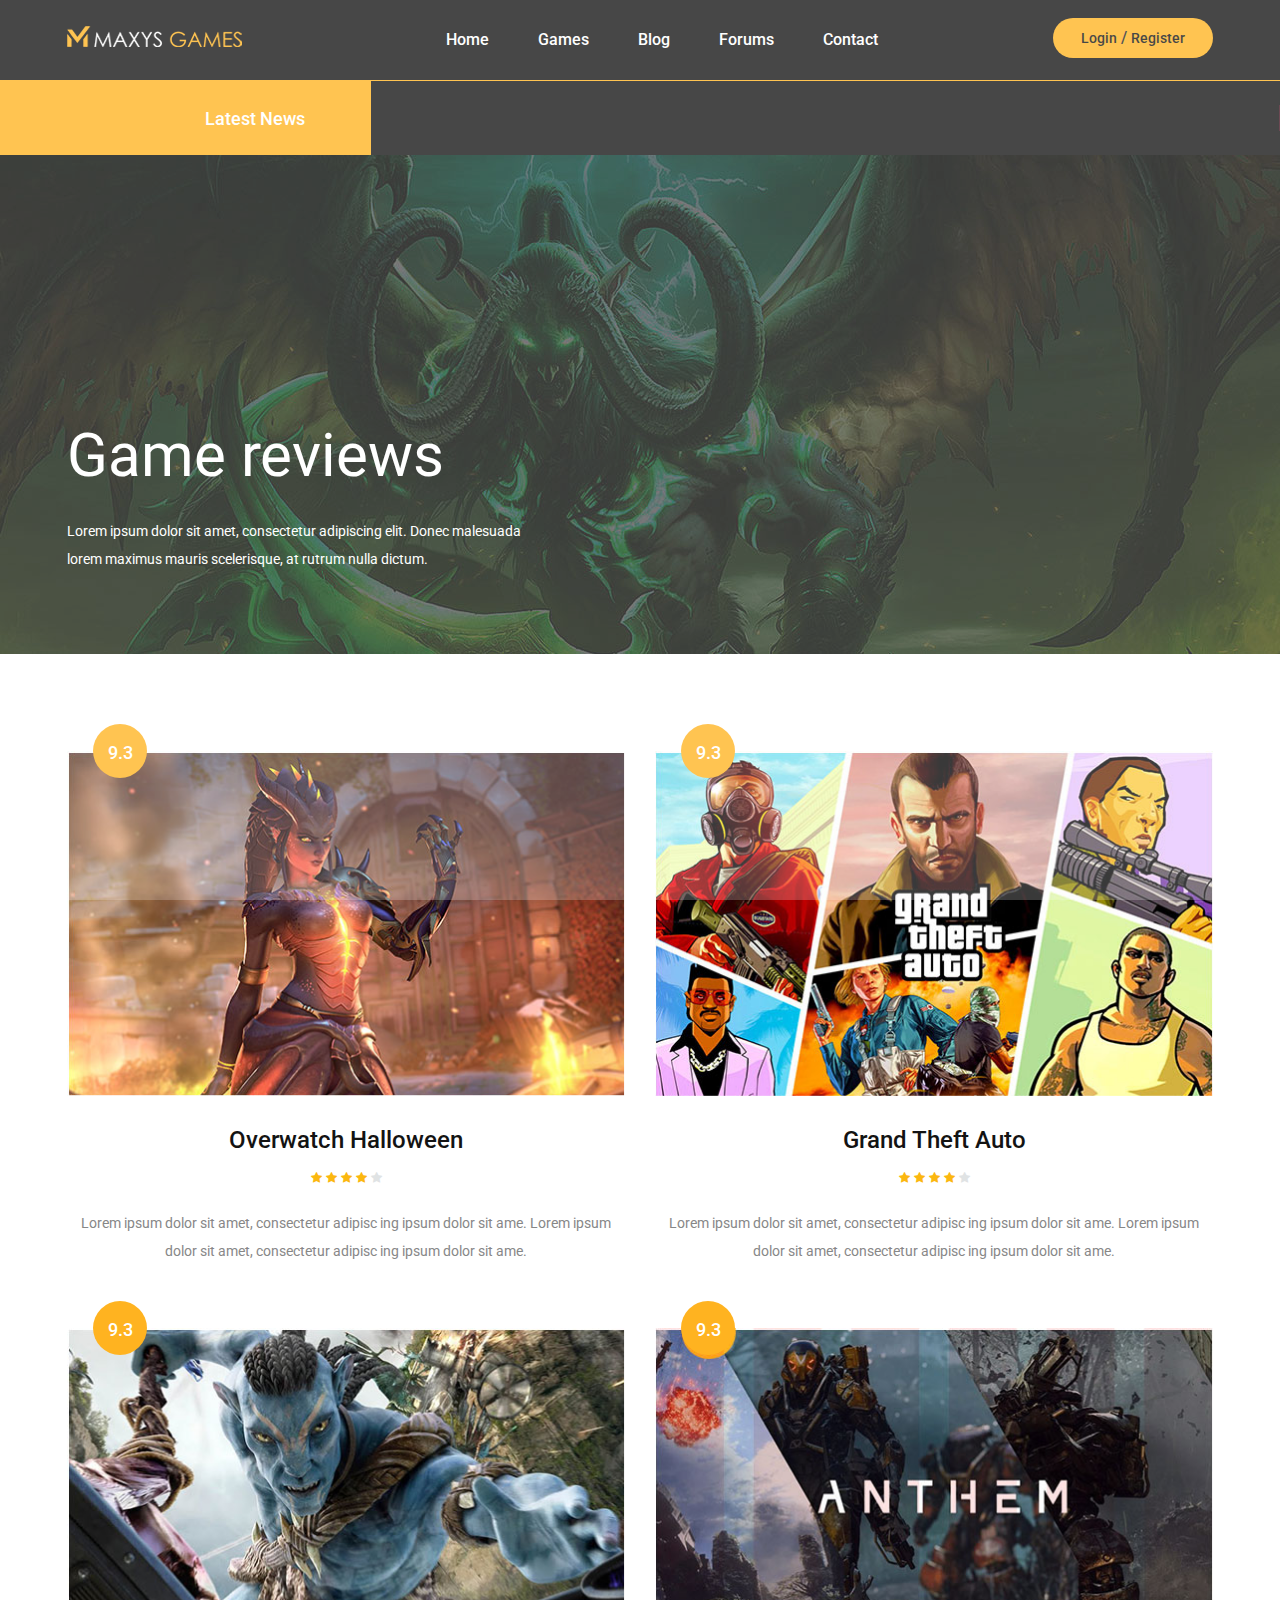
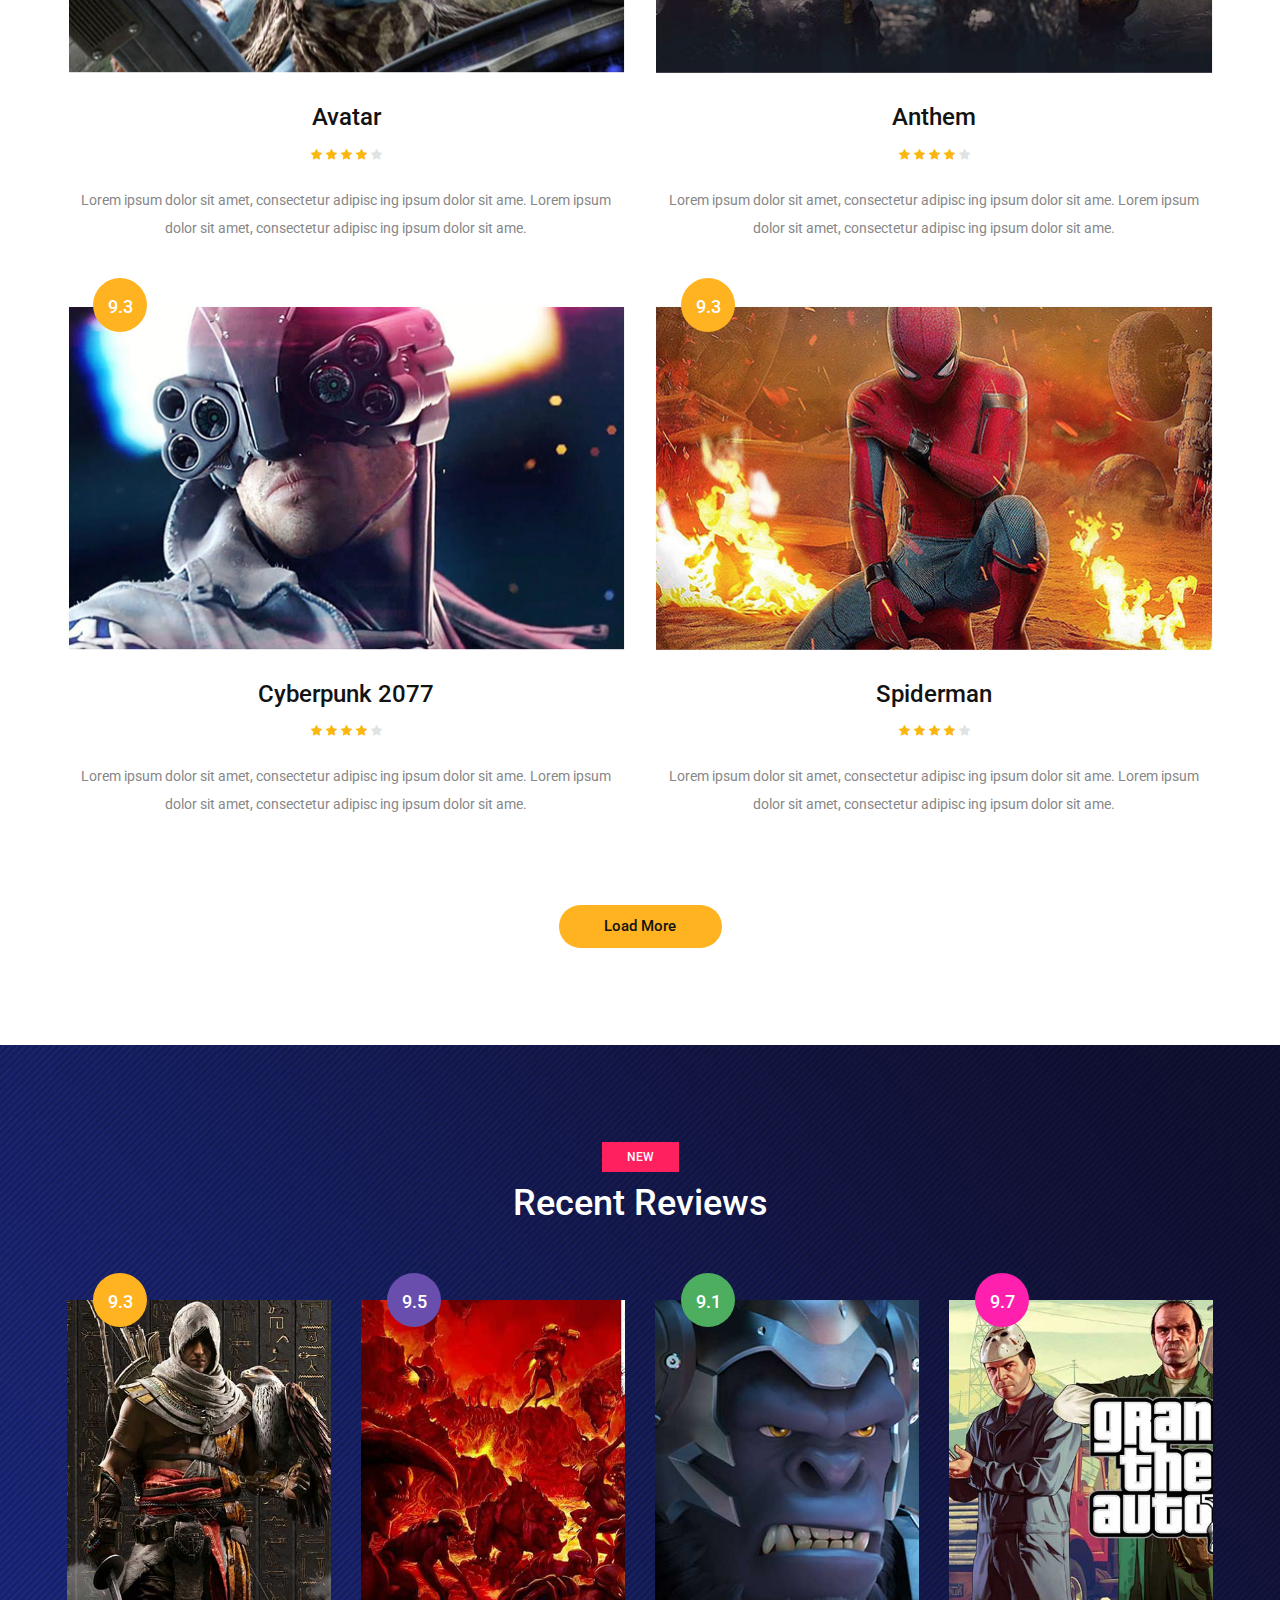
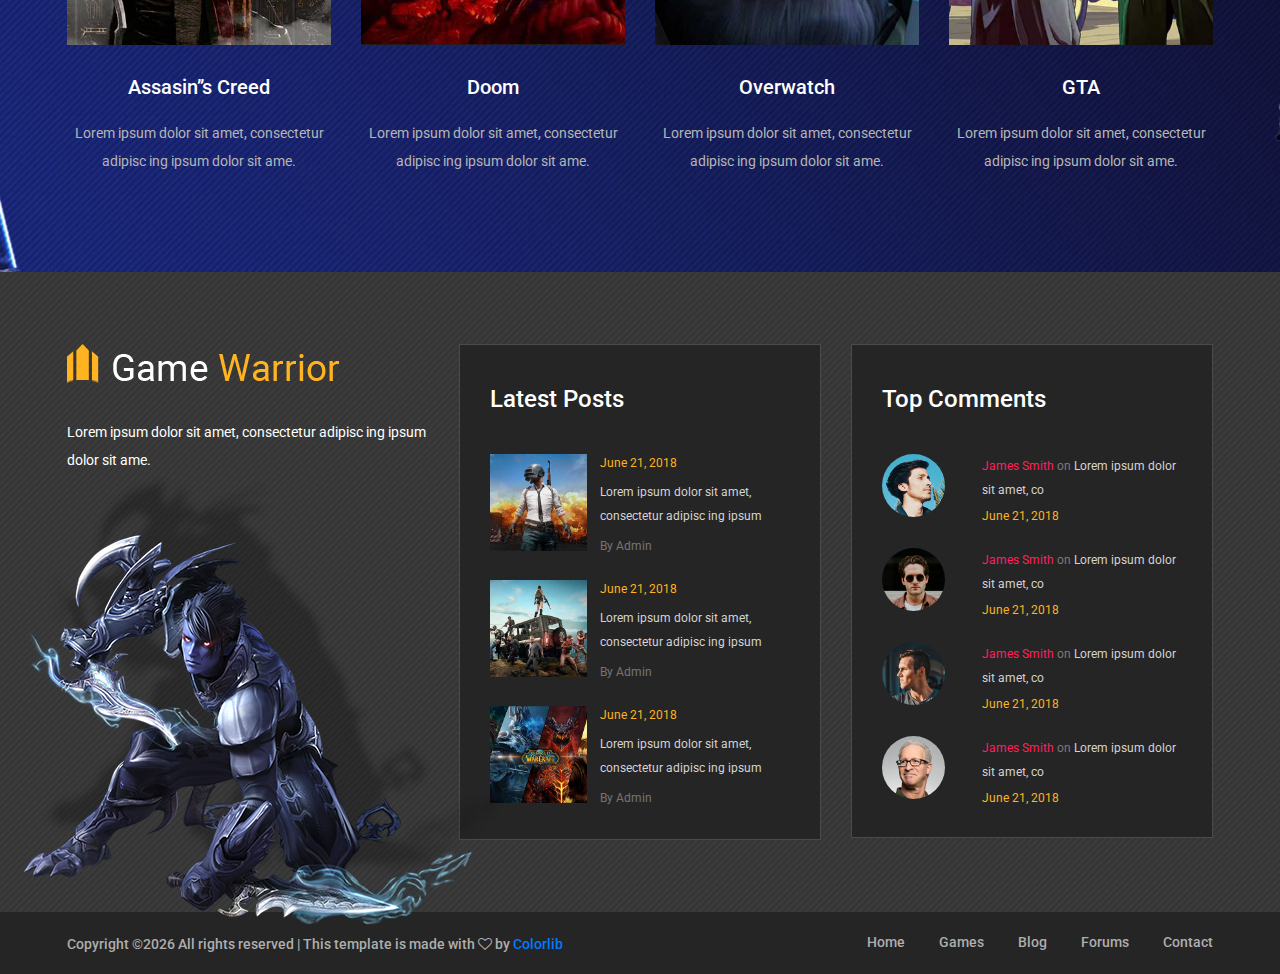
<file: review.html>
<!DOCTYPE html>
<html lang="zxx">
<head>
	<title>Game Warrior Template</title>
	<meta charset="UTF-8">
	<meta name="description" content="Game Warrior Template">
	<meta name="keywords" content="warrior, game, creative, html">
	<meta name="viewport" content="width=device-width, initial-scale=1.0">
	<!-- Favicon -->   
	<link href="img/favicon.ico" rel="shortcut icon"/>

	<!-- Google Fonts -->
	<link href="https://fonts.googleapis.com/css?family=Roboto:400,400i,500,500i,700,700i" rel="stylesheet">

	<!-- Stylesheets -->
	<link rel="stylesheet" href="css/bootstrap.min.css"/>
	<link rel="stylesheet" href="css/font-awesome.min.css"/>
	<link rel="stylesheet" href="css/owl.carousel.css"/>
	<link rel="stylesheet" href="css/style.css"/>
	<link rel="stylesheet" href="css/animate.css"/>


	<!--[if lt IE 9]>
	  <script src="https://oss.maxcdn.com/html5shiv/3.7.2/html5shiv.min.js"></script>
	  <script src="https://oss.maxcdn.com/respond/1.4.2/respond.min.js"></script>
	<![endif]-->

</head>
<body>
	<!-- Page Preloder -->
	<div id="preloder">
		<div class="loader"></div>
	</div>

	<!-- Header section -->
	<header class="header-section">
		<div class="container">
			<!-- logo -->
			<a class="site-logo" href="index.html">
				<img src="img/logo.png" alt="">
			</a>
			<div class="user-panel">
				<a href="#">Login</a>  /  <a href="#">Register</a>
			</div>
			<!-- responsive -->
			<div class="nav-switch">
				<i class="fa fa-bars"></i>
			</div>
			<!-- site menu -->
			<nav class="main-menu">
				<ul>
					<li><a href="index.html">Home</a></li>
					<li><a href="review.html">Games</a></li>
					<li><a href="categories.html">Blog</a></li>
					<li><a href="community.html">Forums</a></li>
					<li><a href="contact.html">Contact</a></li>
				</ul>
			</nav>
		</div>
	</header>
	<!-- Header section end -->


	<!-- Latest news section -->
	<div class="latest-news-section">
		<div class="ln-title">Latest News</div>
		<div class="news-ticker">
			<div class="news-ticker-contant">
				<div class="nt-item"><span class="new">new</span>Lorem ipsum dolor sit amet, consectetur adipiscing elit. </div>
				<div class="nt-item"><span class="strategy">strategy</span>Isum dolor sit amet, consectetur adipiscing elit. </div>
				<div class="nt-item"><span class="racing">racing</span>Isum dolor sit amet, consectetur adipiscing elit. </div>
			</div>
		</div>
	</div>
	<!-- Latest news section end -->


	<!-- Page info section -->
	<section class="page-info-section set-bg" data-setbg="img/page-top-bg/3.jpg">
		<div class="pi-content">
			<div class="container">
				<div class="row">
					<div class="col-xl-5 col-lg-6 text-white">
						<h2>Game reviews</h2>
						<p>Lorem ipsum dolor sit amet, consectetur adipiscing elit. Donec malesuada lorem maximus mauris scelerisque, at rutrum nulla dictum.</p>
					</div>
				</div>
			</div>
		</div>
	</section>
	<!-- Page info section -->


	<!-- Page section -->
	<section class="page-section review-page spad">
		<div class="container">
			<div class="row">
				<div class="col-md-6">
					<div class="review-item">
						<div class="review-cover set-bg" data-setbg="img/review/5.jpg">
							<div class="score yellow">9.3</div>
						</div>
						<div class="review-text">
							<h4>Overwatch Halloween</h4>
							<div class="rating">
								<i class="fa fa-star"></i>
								<i class="fa fa-star"></i>
								<i class="fa fa-star"></i>
								<i class="fa fa-star"></i>
								<i class="fa fa-star is-fade"></i>
							</div>
							<p>Lorem ipsum dolor sit amet, consectetur adipisc ing ipsum dolor sit ame. Lorem ipsum dolor sit amet, consectetur adipisc ing ipsum dolor sit ame.</p>
						</div>
					</div>
				</div>
				<div class="col-md-6">
					<div class="review-item">
						<div class="review-cover set-bg" data-setbg="img/review/6.jpg">
							<div class="score yellow">9.3</div>
						</div>
						<div class="review-text">
							<h4>Grand Theft Auto</h4>
							<div class="rating">
								<i class="fa fa-star"></i>
								<i class="fa fa-star"></i>
								<i class="fa fa-star"></i>
								<i class="fa fa-star"></i>
								<i class="fa fa-star is-fade"></i>
							</div>
							<p>Lorem ipsum dolor sit amet, consectetur adipisc ing ipsum dolor sit ame. Lorem ipsum dolor sit amet, consectetur adipisc ing ipsum dolor sit ame.</p>
						</div>
					</div>
				</div>
				<div class="col-md-6">
					<div class="review-item">
						<div class="review-cover set-bg" data-setbg="img/review/7.jpg">
							<div class="score yellow">9.3</div>
						</div>
						<div class="review-text">
							<h4>Avatar</h4>
							<div class="rating">
								<i class="fa fa-star"></i>
								<i class="fa fa-star"></i>
								<i class="fa fa-star"></i>
								<i class="fa fa-star"></i>
								<i class="fa fa-star is-fade"></i>
							</div>
							<p>Lorem ipsum dolor sit amet, consectetur adipisc ing ipsum dolor sit ame. Lorem ipsum dolor sit amet, consectetur adipisc ing ipsum dolor sit ame.</p>
						</div>
					</div>
				</div>
				<div class="col-md-6">
					<div class="review-item">
						<div class="review-cover set-bg" data-setbg="img/review/8.jpg">
							<div class="score yellow">9.3</div>
						</div>
						<div class="review-text">
							<h4>Anthem</h4>
							<div class="rating">
								<i class="fa fa-star"></i>
								<i class="fa fa-star"></i>
								<i class="fa fa-star"></i>
								<i class="fa fa-star"></i>
								<i class="fa fa-star is-fade"></i>
							</div>
							<p>Lorem ipsum dolor sit amet, consectetur adipisc ing ipsum dolor sit ame. Lorem ipsum dolor sit amet, consectetur adipisc ing ipsum dolor sit ame.</p>
						</div>
					</div>
				</div>
				<div class="col-md-6">
					<div class="review-item">
						<div class="review-cover set-bg" data-setbg="img/review/9.jpg">
							<div class="score yellow">9.3</div>
						</div>
						<div class="review-text">
							<h4>Cyberpunk 2077</h4>
							<div class="rating">
								<i class="fa fa-star"></i>
								<i class="fa fa-star"></i>
								<i class="fa fa-star"></i>
								<i class="fa fa-star"></i>
								<i class="fa fa-star is-fade"></i>
							</div>
							<p>Lorem ipsum dolor sit amet, consectetur adipisc ing ipsum dolor sit ame. Lorem ipsum dolor sit amet, consectetur adipisc ing ipsum dolor sit ame.</p>
						</div>
					</div>
				</div>
				<div class="col-md-6">
					<div class="review-item">
						<div class="review-cover set-bg" data-setbg="img/review/10.jpg">
							<div class="score yellow">9.3</div>
						</div>
						<div class="review-text">
							<h4>Spiderman</h4>
							<div class="rating">
								<i class="fa fa-star"></i>
								<i class="fa fa-star"></i>
								<i class="fa fa-star"></i>
								<i class="fa fa-star"></i>
								<i class="fa fa-star is-fade"></i>
							</div>
							<p>Lorem ipsum dolor sit amet, consectetur adipisc ing ipsum dolor sit ame. Lorem ipsum dolor sit amet, consectetur adipisc ing ipsum dolor sit ame.</p>
						</div>
					</div>
				</div>
			</div>
			<div class="text-center pt-4">
				<button class="site-btn btn-sm">Load More</button>
			</div>
		</div>
	</section>
	<!-- Page section end -->


	<!-- Review section -->
	<section class="review-section review-dark spad set-bg" data-setbg="img/review-bg-2.jpg">
		<div class="container">
			<div class="section-title text-white">
				<div class="cata new">new</div>
				<h2>Recent Reviews</h2>
			</div>
			<div class="row text-white">
				<div class="col-lg-3 col-md-6">
					<div class="review-item">
						<div class="review-cover set-bg" data-setbg="img/review/1.jpg">
							<div class="score yellow">9.3</div>
						</div>
						<div class="review-text">
							<h5>Assasin’’s Creed</h5>
							<p>Lorem ipsum dolor sit amet, consectetur adipisc ing ipsum dolor sit ame.</p>
						</div>
					</div>
				</div>
				<div class="col-lg-3 col-md-6">
					<div class="review-item">
						<div class="review-cover set-bg" data-setbg="img/review/2.jpg">
							<div class="score purple">9.5</div>
						</div>
						<div class="review-text">
							<h5>Doom</h5>
							<p>Lorem ipsum dolor sit amet, consectetur adipisc ing ipsum dolor sit ame.</p>
						</div>
					</div>
				</div>
				<div class="col-lg-3 col-md-6">
					<div class="review-item">
						<div class="review-cover set-bg" data-setbg="img/review/3.jpg">
							<div class="score green">9.1</div>
						</div>
						<div class="review-text">
							<h5>Overwatch</h5>
							<p>Lorem ipsum dolor sit amet, consectetur adipisc ing ipsum dolor sit ame.</p>
						</div>
					</div>
				</div>
				<div class="col-lg-3 col-md-6">
					<div class="review-item">
						<div class="review-cover set-bg" data-setbg="img/review/4.jpg">
							<div class="score pink">9.7</div>
						</div>
						<div class="review-text">
							<h5>GTA</h5>
							<p>Lorem ipsum dolor sit amet, consectetur adipisc ing ipsum dolor sit ame.</p>
						</div>
					</div>
				</div>
			</div>
		</div>
	</section>
	<!-- Review section end -->


	<!-- Footer top section -->
	<section class="footer-top-section">
		<div class="container">
			<div class="footer-top-bg">
				<img src="img/footer-top-bg.png" alt="">
			</div>
			<div class="row">
				<div class="col-lg-4">
					<div class="footer-logo text-white">
						<img src="img/footer-logo.png" alt="">
						<p>Lorem ipsum dolor sit amet, consectetur adipisc ing ipsum dolor sit ame.</p>
					</div>
				</div>
				<div class="col-lg-4 col-md-6">
					<div class="footer-widget mb-5 mb-md-0">
						<h4 class="fw-title">Latest Posts</h4>
						<div class="latest-blog">
							<div class="lb-item">
								<div class="lb-thumb set-bg" data-setbg="img/latest-blog/1.jpg"></div>
								<div class="lb-content">
									<div class="lb-date">June 21, 2018</div>
									<p>Lorem ipsum dolor sit amet, consectetur adipisc ing ipsum </p>
									<a href="#" class="lb-author">By Admin</a>
								</div>
							</div>
							<div class="lb-item">
								<div class="lb-thumb set-bg" data-setbg="img/latest-blog/2.jpg"></div>
								<div class="lb-content">
									<div class="lb-date">June 21, 2018</div>
									<p>Lorem ipsum dolor sit amet, consectetur adipisc ing ipsum </p>
									<a href="#" class="lb-author">By Admin</a>
								</div>
							</div>
							<div class="lb-item">
								<div class="lb-thumb set-bg" data-setbg="img/latest-blog/3.jpg"></div>
								<div class="lb-content">
									<div class="lb-date">June 21, 2018</div>
									<p>Lorem ipsum dolor sit amet, consectetur adipisc ing ipsum </p>
									<a href="#" class="lb-author">By Admin</a>
								</div>
							</div>
						</div>
					</div>
				</div>
				<div class="col-lg-4 col-md-6">
					<div class="footer-widget">
						<h4 class="fw-title">Top Comments</h4>
						<div class="top-comment">
							<div class="tc-item">
								<div class="tc-thumb set-bg" data-setbg="img/authors/1.jpg"></div>
								<div class="tc-content">
									<p><a href="#">James Smith</a> <span>on</span>  Lorem ipsum dolor sit amet, co</p>
									<div class="tc-date">June 21, 2018</div>
								</div>
							</div>
							<div class="tc-item">
								<div class="tc-thumb set-bg" data-setbg="img/authors/2.jpg"></div>
								<div class="tc-content">
									<p><a href="#">James Smith</a> <span>on</span>  Lorem ipsum dolor sit amet, co</p>
									<div class="tc-date">June 21, 2018</div>
								</div>
							</div>
							<div class="tc-item">
								<div class="tc-thumb set-bg" data-setbg="img/authors/3.jpg"></div>
								<div class="tc-content">
									<p><a href="#">James Smith</a> <span>on</span>  Lorem ipsum dolor sit amet, co</p>
									<div class="tc-date">June 21, 2018</div>
								</div>
							</div>
							<div class="tc-item">
								<div class="tc-thumb set-bg" data-setbg="img/authors/4.jpg"></div>
								<div class="tc-content">
									<p><a href="#">James Smith</a> <span>on</span>  Lorem ipsum dolor sit amet, co</p>
									<div class="tc-date">June 21, 2018</div>
								</div>
							</div>
						</div>
					</div>
				</div>
			</div>
		</div>
	</section>
	<!-- Footer top section end -->

	
	<!-- Footer section -->
	<footer class="footer-section">
		<div class="container">
			<ul class="footer-menu">
				<li><a href="index.html">Home</a></li>
				<li><a href="review.html">Games</a></li>
				<li><a href="categories.html">Blog</a></li>
				<li><a href="community.html">Forums</a></li>
				<li><a href="contact.html">Contact</a></li>
			</ul>
			<p class="copyright"><!-- Link back to Colorlib can't be removed. Template is licensed under CC BY 3.0. -->
Copyright &copy;<script>document.write(new Date().getFullYear());</script> All rights reserved | This template is made with <i class="fa fa-heart-o" aria-hidden="true"></i> by <a href="https://colorlib.com" target="_blank">Colorlib</a>
<!-- Link back to Colorlib can't be removed. Template is licensed under CC BY 3.0. -->
</p>
		</div>
	</footer>
	<!-- Footer section end -->


	<!--====== Javascripts & Jquery ======-->
	<script src="js/jquery-3.2.1.min.js"></script>
	<script src="js/bootstrap.min.js"></script>
	<script src="js/owl.carousel.min.js"></script>
	<script src="js/jquery.marquee.min.js"></script>
	<script src="js/main.js"></script>
    </body>
</html>
</file>
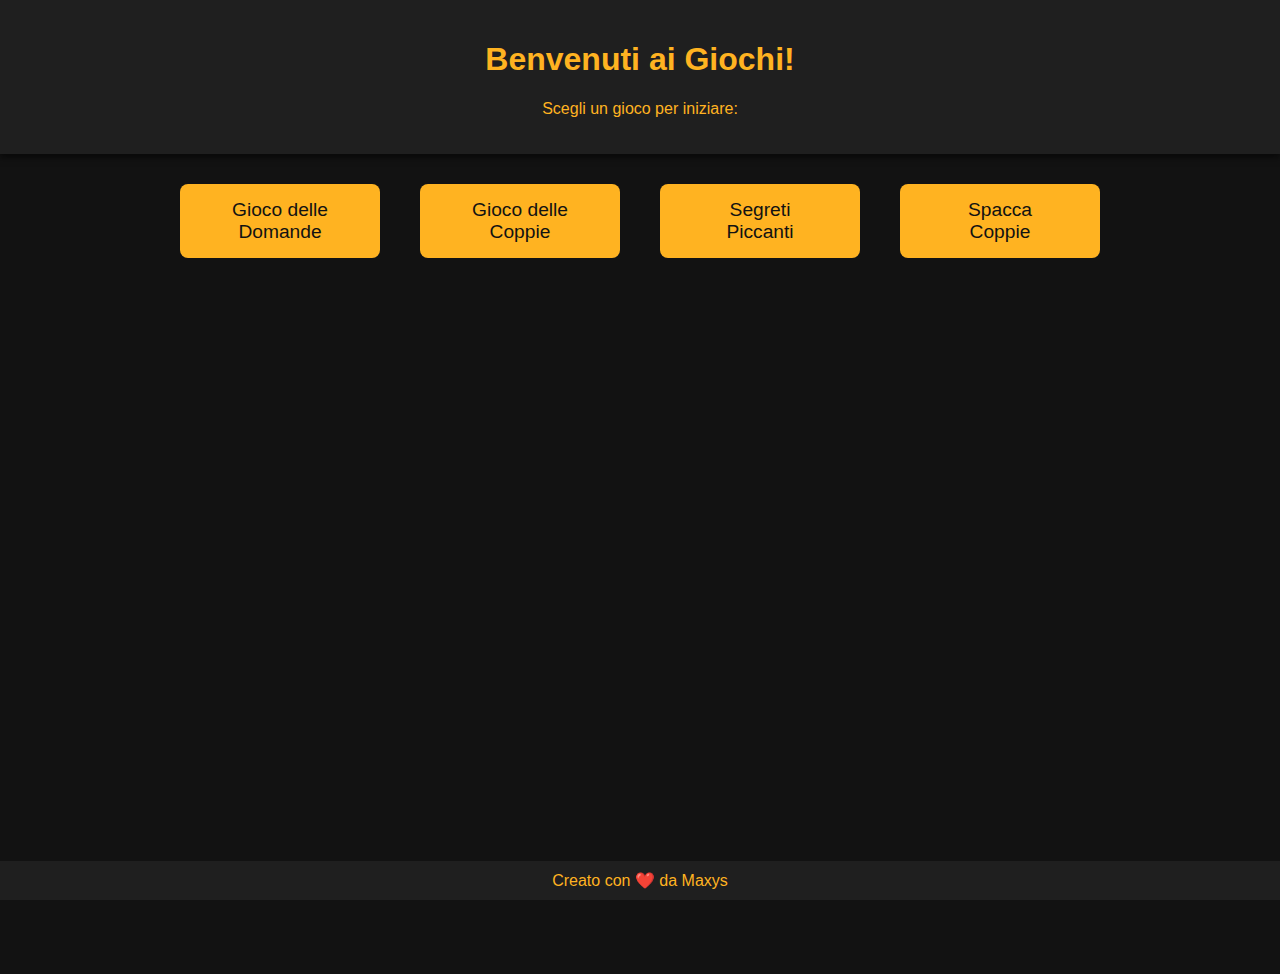
<file: segreti.html>
<!DOCTYPE html>
<html lang="it">
<head>
  <meta charset="UTF-8">
  <meta name="viewport" content="width=device-width, initial-scale=1.0">
  <title>Segreti Piccanti</title>
  <link rel="stylesheet" href="css/styles.css">
</head>
<body>
  <header>
    <h1>Segreti Piccanti</h1>
    <p>Rispondi alle domande e scopri i segreti più piccanti!</p>
  </header>
  <main>
    <!-- Contenuto del gioco -->
    <div id="game-content">
      <div id="question-container">
        <p id="question"></p>
      </div>
     <div id="controls">
  <button onclick="nextQuestion()">Prossima Domanda</button>
</div>
      <div id="progress-container">
        <div id="progress-bar"></div>
      </div>
    </div>

    <!-- Riepilogo finale -->
    <div id="end-game" style="display: none;">
      <h2 id="final-message"></h2>
      <a href="index.html"><button>Torna alla Home</button></a>
    </div>
  </main>
  <footer>
    <a href="index.html">Torna alla Home</a>
  </footer>
  <script src="js/shared.js"></script>
  <script src="js/segreti.js"></script>
</body>
</html>
</file>
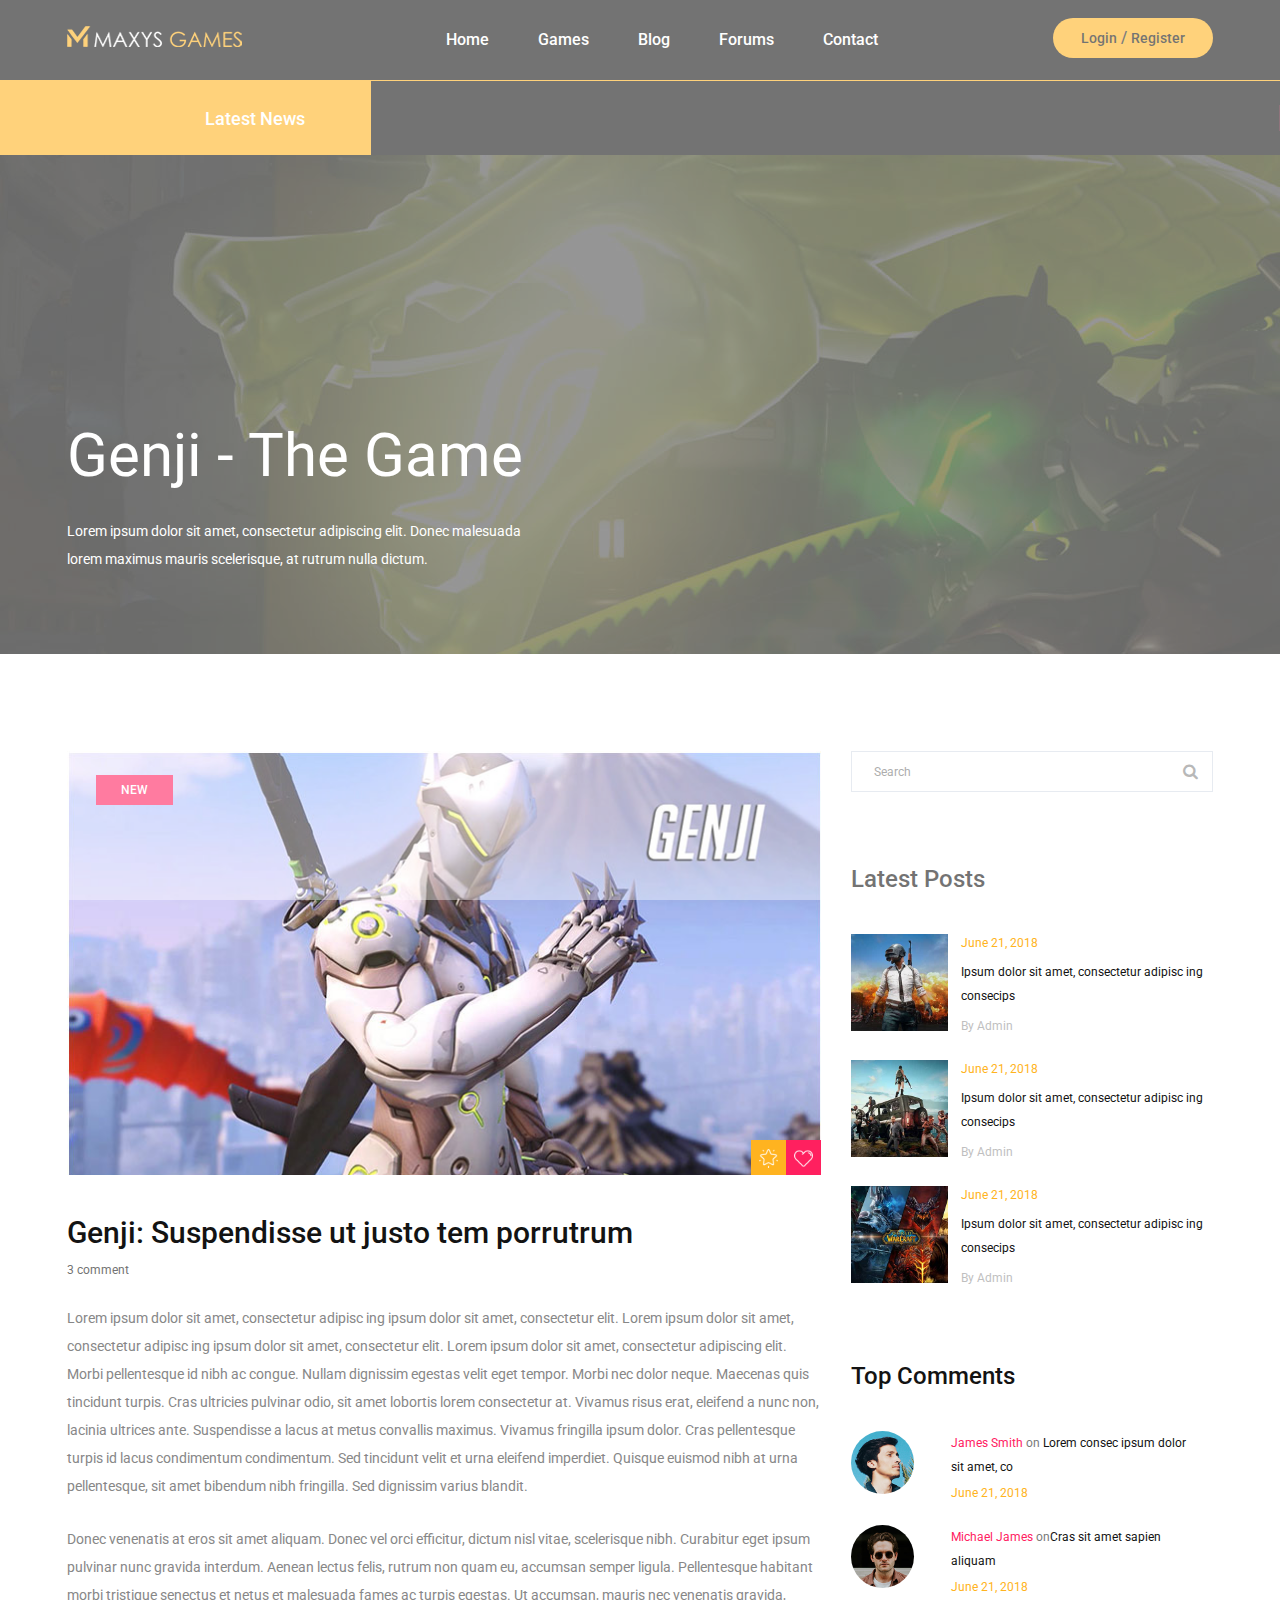
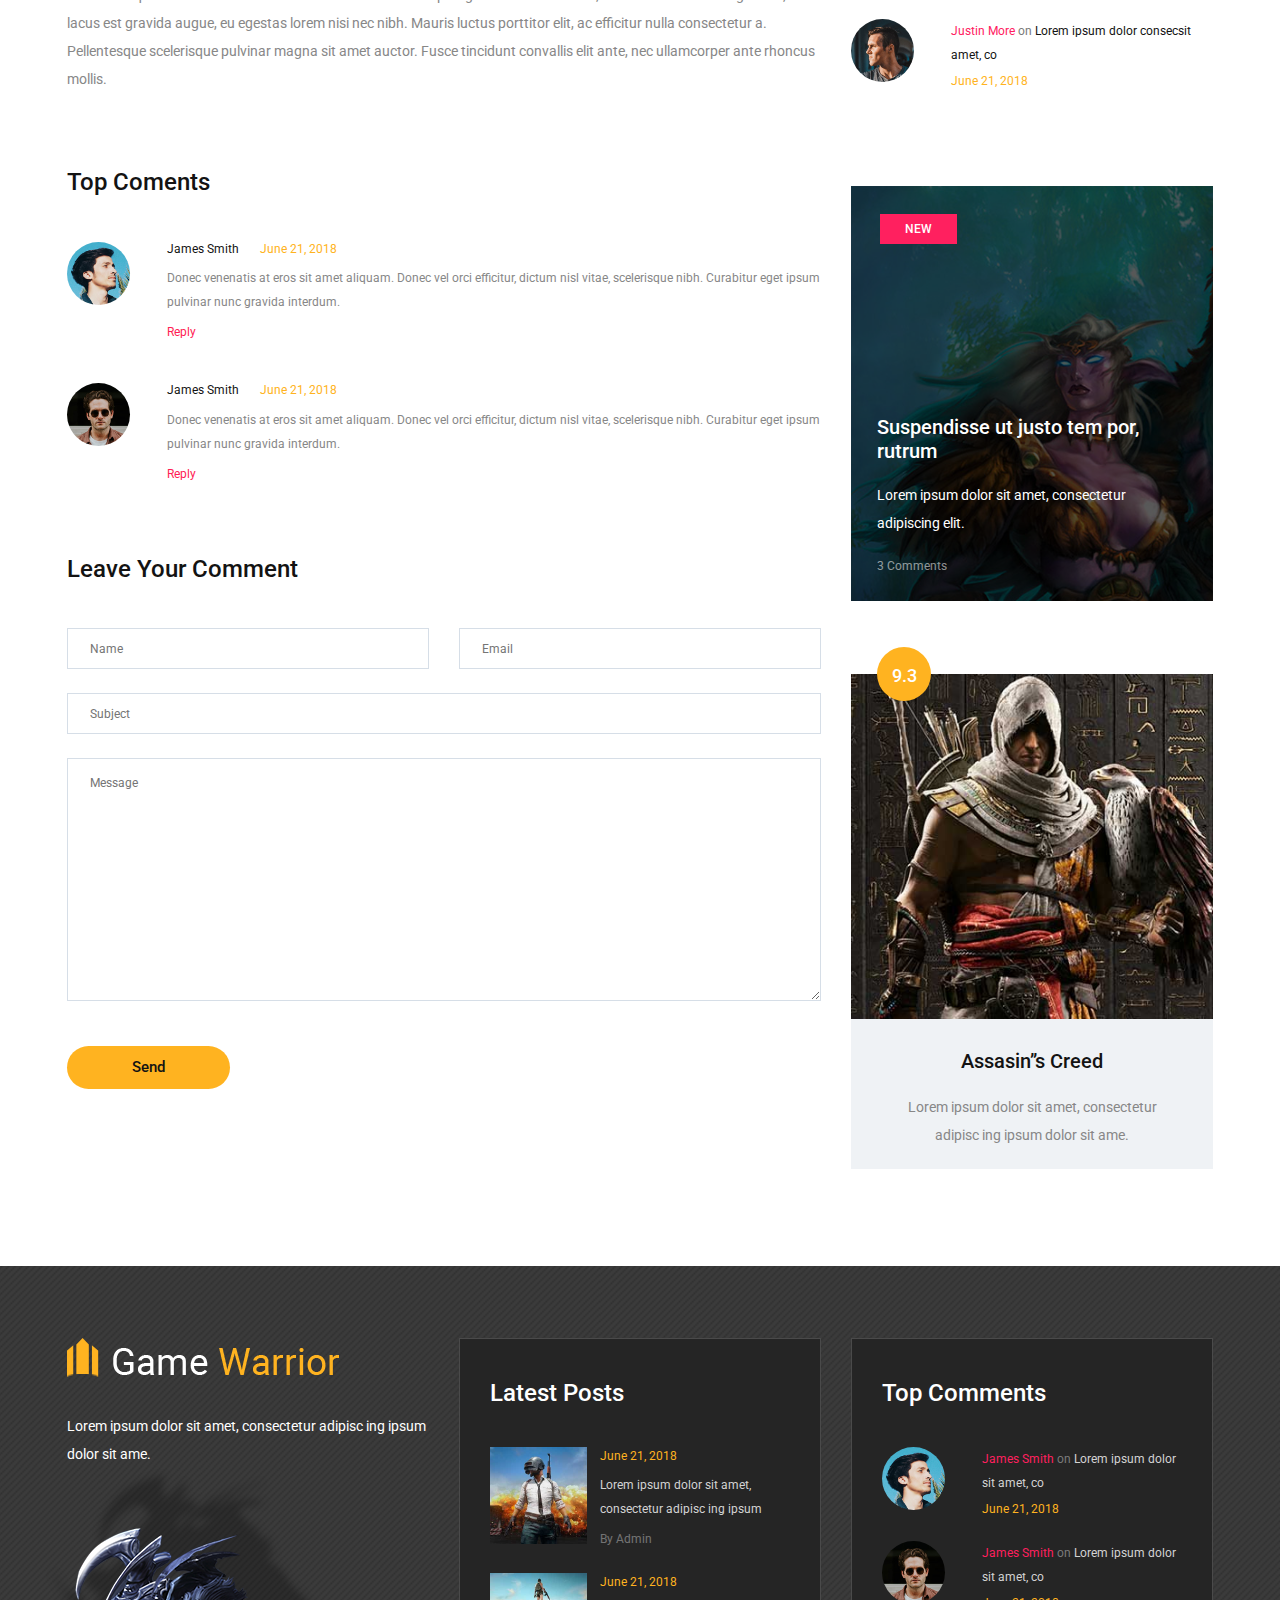
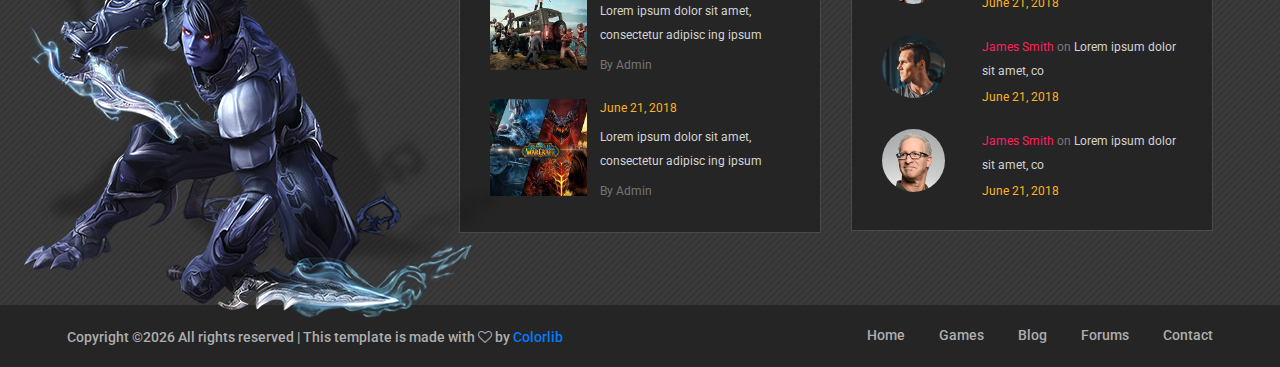
<file: single-blog.html>
<!DOCTYPE html>
<html lang="zxx">
<head>
	<title>Game Warrior Template</title>
	<meta charset="UTF-8">
	<meta name="description" content="Game Warrior Template">
	<meta name="keywords" content="warrior, game, creative, html">
	<meta name="viewport" content="width=device-width, initial-scale=1.0">
	<!-- Favicon -->   
	<link href="img/favicon.ico" rel="shortcut icon"/>

	<!-- Google Fonts -->
	<link href="https://fonts.googleapis.com/css?family=Roboto:400,400i,500,500i,700,700i" rel="stylesheet">

	<!-- Stylesheets -->
	<link rel="stylesheet" href="css/bootstrap.min.css"/>
	<link rel="stylesheet" href="css/font-awesome.min.css"/>
	<link rel="stylesheet" href="css/owl.carousel.css"/>
	<link rel="stylesheet" href="css/style.css"/>
	<link rel="stylesheet" href="css/animate.css"/>


	<!--[if lt IE 9]>
	  <script src="https://oss.maxcdn.com/html5shiv/3.7.2/html5shiv.min.js"></script>
	  <script src="https://oss.maxcdn.com/respond/1.4.2/respond.min.js"></script>
	<![endif]-->

</head>
<body>
	<!-- Page Preloder -->
	<div id="preloder">
		<div class="loader"></div>
	</div>

	<!-- Header section -->
	<header class="header-section">
		<div class="container">
			<!-- logo -->
			<a class="site-logo" href="index.html">
				<img src="img/logo.png" alt="">
			</a>
			<div class="user-panel">
				<a href="#">Login</a>  /  <a href="#">Register</a>
			</div>
			<!-- responsive -->
			<div class="nav-switch">
				<i class="fa fa-bars"></i>
			</div>
			<!-- site menu -->
			<nav class="main-menu">
				<ul>
					<li><a href="index.html">Home</a></li>
					<li><a href="review.html">Games</a></li>
					<li><a href="categories.html">Blog</a></li>
					<li><a href="community.html">Forums</a></li>
					<li><a href="contact.html">Contact</a></li>
				</ul>
			</nav>
		</div>
	</header>
	<!-- Header section end -->


	<!-- Latest news section -->
	<div class="latest-news-section">
		<div class="ln-title">Latest News</div>
		<div class="news-ticker">
			<div class="news-ticker-contant">
				<div class="nt-item"><span class="new">new</span>Lorem ipsum dolor sit amet, consectetur adipiscing elit. </div>
				<div class="nt-item"><span class="strategy">strategy</span>Isum dolor sit amet, consectetur adipiscing elit. </div>
				<div class="nt-item"><span class="racing">racing</span>Isum dolor sit amet, consectetur adipiscing elit. </div>
			</div>
		</div>
	</div>
	<!-- Latest news section end -->


	<!-- Page info section -->
	<section class="page-info-section set-bg" data-setbg="img/page-top-bg/2.jpg">
		<div class="pi-content">
			<div class="container">
				<div class="row">
					<div class="col-xl-5 col-lg-6 text-white">
						<h2>Genji - The Game</h2>
						<p>Lorem ipsum dolor sit amet, consectetur adipiscing elit. Donec malesuada lorem maximus mauris scelerisque, at rutrum nulla dictum.</p>
					</div>
				</div>
			</div>
		</div>
	</section>
	<!-- Page info section -->


	<!-- Page section -->
	<section class="page-section single-blog-page spad">
		<div class="container">
			<div class="row">
				<div class="col-lg-8">
					<div class="blog-thumb set-bg" data-setbg="img/recent-game/big.jpg">
						<div class="cata new">new</div>
						<div class="rgi-extra">
							<div class="rgi-star"><img src="img/icons/star.png" alt=""></div>
							<div class="rgi-heart"><img src="img/icons/heart.png" alt=""></div>
						</div>
					</div>
					<div class="blog-content">
						<h3>Genji: Suspendisse ut justo tem porrutrum</h3>
						<a href="" class="meta-comment">3 comment</a>
						<p>Lorem ipsum dolor sit amet, consectetur adipisc ing ipsum dolor sit amet, consectetur elit. Lorem ipsum dolor sit amet, consectetur adipisc ing ipsum dolor sit amet, consectetur elit.  Lorem ipsum dolor sit amet, consectetur adipiscing elit. Morbi pellentesque id nibh ac congue. Nullam dignissim egestas velit eget tempor. Morbi nec dolor neque. Maecenas quis tincidunt turpis. Cras ultricies pulvinar odio, sit amet lobortis lorem consectetur at. Vivamus risus erat, eleifend a nunc non, lacinia ultrices ante. Suspendisse a lacus at metus convallis maximus. Vivamus fringilla ipsum dolor. Cras pellentesque turpis id lacus condimentum condimentum. Sed tincidunt velit et urna eleifend imperdiet. Quisque euismod nibh at urna pellentesque, sit amet bibendum nibh fringilla. Sed dignissim varius blandit.</p>
						<p>Donec venenatis at eros sit amet aliquam. Donec vel orci efficitur, dictum nisl vitae, scelerisque nibh. Curabitur eget ipsum pulvinar nunc gravida interdum. Aenean lectus felis, rutrum non quam eu, accumsan semper ligula. Pellentesque habitant morbi tristique senectus et netus et malesuada fames ac turpis egestas. Ut accumsan, mauris nec venenatis gravida, lacus est gravida augue, eu egestas lorem nisi nec nibh. Mauris luctus porttitor elit, ac efficitur nulla consectetur a. Pellentesque scelerisque pulvinar magna sit amet auctor. Fusce tincidunt convallis elit ante, nec ullamcorper ante rhoncus mollis. </p>
					</div>
					<div class="comment-warp">
						<h4 class="comment-title">Top Coments</h4>
						<ul class="comment-list">
							<li>
								<div class="comment">
									<div class="comment-avator set-bg" data-setbg="img/authors/1.jpg"></div>
									<div class="comment-content">
										<h5>James Smith <span>June 21, 2018</span></h5>
										<p>Donec venenatis at eros sit amet aliquam. Donec vel orci efficitur, dictum nisl vitae, scelerisque nibh. Curabitur eget ipsum pulvinar nunc gravida interdum. </p>
										<a href="" class="reply">Reply</a>
									</div>
								</div>
							</li>
							<li>
								<div class="comment">
									<div class="comment-avator set-bg" data-setbg="img/authors/2.jpg"></div>
									<div class="comment-content">
										<h5>James Smith <span>June 21, 2018</span></h5>
										<p>Donec venenatis at eros sit amet aliquam. Donec vel orci efficitur, dictum nisl vitae, scelerisque nibh. Curabitur eget ipsum pulvinar nunc gravida interdum. </p>
										<a href="" class="reply">Reply</a>
									</div>
								</div>
							</li>
						</ul>
					</div>
					<div class="comment-form-warp">
						<h4 class="comment-title">Leave Your Comment</h4>
						<form class="comment-form">
							<div class="row">
								<div class="col-md-6">
									<input type="text" placeholder="Name">
								</div>
								<div class="col-md-6">
									<input type="email" placeholder="Email">
								</div>
								<div class="col-lg-12">
									<input type="text" placeholder="Subject">
									<textarea placeholder="Message"></textarea>
									<button class="site-btn btn-sm">Send</button>
								</div>
							</div>
						</form>
					</div>
				</div>
				<!-- sidebar -->
				<div class="col-lg-4 col-md-7 sidebar pt-5 pt-lg-0">
					<!-- widget -->
					<div class="widget-item">
						<form class="search-widget">
							<input type="text" placeholder="Search">
							<button><i class="fa fa-search"></i></button>
						</form>
					</div>
					<!-- widget -->
					<div class="widget-item">
						<h4 class="widget-title">Latest Posts</h4>
						<div class="latest-blog">
							<div class="lb-item">
								<div class="lb-thumb set-bg" data-setbg="img/latest-blog/1.jpg"></div>
								<div class="lb-content">
									<div class="lb-date">June 21, 2018</div>
									<p>Ipsum dolor sit amet, consectetur adipisc ing consecips</p>
									<a href="#" class="lb-author">By Admin</a>
								</div>
							</div>
							<div class="lb-item">
								<div class="lb-thumb set-bg" data-setbg="img/latest-blog/2.jpg"></div>
								<div class="lb-content">
									<div class="lb-date">June 21, 2018</div>
									<p>Ipsum dolor sit amet, consectetur adipisc ing consecips</p>
									<a href="#" class="lb-author">By Admin</a>
								</div>
							</div>
							<div class="lb-item">
								<div class="lb-thumb set-bg" data-setbg="img/latest-blog/3.jpg"></div>
								<div class="lb-content">
									<div class="lb-date">June 21, 2018</div>
									<p>Ipsum dolor sit amet, consectetur adipisc ing consecips</p>
									<a href="#" class="lb-author">By Admin</a>
								</div>
							</div>
						</div>
					</div>
					<!-- widget -->
					<div class="widget-item">
						<h4 class="widget-title">Top Comments</h4>
						<div class="top-comment">
							<div class="tc-item">
								<div class="tc-thumb set-bg" data-setbg="img/authors/1.jpg"></div>
								<div class="tc-content">
									<p><a href="#">James Smith</a> <span>on</span> Lorem consec ipsum dolor sit amet, co</p>
									<div class="tc-date">June 21, 2018</div>
								</div>
							</div>
							<div class="tc-item">
								<div class="tc-thumb set-bg" data-setbg="img/authors/2.jpg"></div>
								<div class="tc-content">
									<p><a href="#">Michael James</a> <span>on</span>Cras sit amet sapien aliquam</p>
									<div class="tc-date">June 21, 2018</div>
								</div>
							</div>
							<div class="tc-item">
								<div class="tc-thumb set-bg" data-setbg="img/authors/3.jpg"></div>
								<div class="tc-content">
									<p><a href="#">Justin More</a> <span>on</span> Lorem ipsum dolor consecsit amet, co</p>
									<div class="tc-date">June 21, 2018</div>
								</div>
							</div>
						</div>
					</div>
					<!-- widget -->
					<div class="widget-item">
						<div class="feature-item set-bg" data-setbg="img/features/1.jpg">
							<span class="cata new">new</span>
							<div class="fi-content text-white">
								<h5><a href="#">Suspendisse ut justo tem por, rutrum</a></h5>
								<p>Lorem ipsum dolor sit amet, consectetur adipiscing elit. </p>
								<a href="#" class="fi-comment">3 Comments</a>
							</div>
						</div>
					</div>
					<!-- widget -->
					<div class="widget-item">
						<div class="review-item">
							<div class="review-cover set-bg" data-setbg="img/review/1.jpg">
								<div class="score yellow">9.3</div>
							</div>
							<div class="review-text">
								<h5>Assasin’’s Creed</h5>
								<p>Lorem ipsum dolor sit amet, consectetur adipisc ing ipsum dolor sit ame.</p>
							</div>
						</div>
					</div>
				</div>
			</div>
		</div>
	</section>
	<!-- Page section end -->


	<!-- Footer top section -->
	<section class="footer-top-section">
		<div class="container">
			<div class="footer-top-bg">
				<img src="img/footer-top-bg.png" alt="">
			</div>
			<div class="row">
				<div class="col-lg-4">
					<div class="footer-logo text-white">
						<img src="img/footer-logo.png" alt="">
						<p>Lorem ipsum dolor sit amet, consectetur adipisc ing ipsum dolor sit ame.</p>
					</div>
				</div>
				<div class="col-lg-4 col-md-6">
					<div class="footer-widget mb-5 mb-md-0">
						<h4 class="fw-title">Latest Posts</h4>
						<div class="latest-blog">
							<div class="lb-item">
								<div class="lb-thumb set-bg" data-setbg="img/latest-blog/1.jpg"></div>
								<div class="lb-content">
									<div class="lb-date">June 21, 2018</div>
									<p>Lorem ipsum dolor sit amet, consectetur adipisc ing ipsum </p>
									<a href="#" class="lb-author">By Admin</a>
								</div>
							</div>
							<div class="lb-item">
								<div class="lb-thumb set-bg" data-setbg="img/latest-blog/2.jpg"></div>
								<div class="lb-content">
									<div class="lb-date">June 21, 2018</div>
									<p>Lorem ipsum dolor sit amet, consectetur adipisc ing ipsum </p>
									<a href="#" class="lb-author">By Admin</a>
								</div>
							</div>
							<div class="lb-item">
								<div class="lb-thumb set-bg" data-setbg="img/latest-blog/3.jpg"></div>
								<div class="lb-content">
									<div class="lb-date">June 21, 2018</div>
									<p>Lorem ipsum dolor sit amet, consectetur adipisc ing ipsum </p>
									<a href="#" class="lb-author">By Admin</a>
								</div>
							</div>
						</div>
					</div>
				</div>
				<div class="col-lg-4 col-md-6">
					<div class="footer-widget">
						<h4 class="fw-title">Top Comments</h4>
						<div class="top-comment">
							<div class="tc-item">
								<div class="tc-thumb set-bg" data-setbg="img/authors/1.jpg"></div>
								<div class="tc-content">
									<p><a href="#">James Smith</a> <span>on</span>  Lorem ipsum dolor sit amet, co</p>
									<div class="tc-date">June 21, 2018</div>
								</div>
							</div>
							<div class="tc-item">
								<div class="tc-thumb set-bg" data-setbg="img/authors/2.jpg"></div>
								<div class="tc-content">
									<p><a href="#">James Smith</a> <span>on</span>  Lorem ipsum dolor sit amet, co</p>
									<div class="tc-date">June 21, 2018</div>
								</div>
							</div>
							<div class="tc-item">
								<div class="tc-thumb set-bg" data-setbg="img/authors/3.jpg"></div>
								<div class="tc-content">
									<p><a href="#">James Smith</a> <span>on</span>  Lorem ipsum dolor sit amet, co</p>
									<div class="tc-date">June 21, 2018</div>
								</div>
							</div>
							<div class="tc-item">
								<div class="tc-thumb set-bg" data-setbg="img/authors/4.jpg"></div>
								<div class="tc-content">
									<p><a href="#">James Smith</a> <span>on</span>  Lorem ipsum dolor sit amet, co</p>
									<div class="tc-date">June 21, 2018</div>
								</div>
							</div>
						</div>
					</div>
				</div>
			</div>
		</div>
	</section>
	<!-- Footer top section end -->

	
	<!-- Footer section -->
	<footer class="footer-section">
		<div class="container">
			<ul class="footer-menu">
				<li><a href="index.html">Home</a></li>
				<li><a href="review.html">Games</a></li>
				<li><a href="categories.html">Blog</a></li>
				<li><a href="community.html">Forums</a></li>
				<li><a href="contact.html">Contact</a></li>
			</ul>
			<p class="copyright"><!-- Link back to Colorlib can't be removed. Template is licensed under CC BY 3.0. -->
Copyright &copy;<script>document.write(new Date().getFullYear());</script> All rights reserved | This template is made with <i class="fa fa-heart-o" aria-hidden="true"></i> by <a href="https://colorlib.com" target="_blank">Colorlib</a>
<!-- Link back to Colorlib can't be removed. Template is licensed under CC BY 3.0. -->
</p>
		</div>
	</footer>
	<!-- Footer section end -->


	<!--====== Javascripts & Jquery ======-->
	<script src="js/jquery-3.2.1.min.js"></script>
	<script src="js/bootstrap.min.js"></script>
	<script src="js/owl.carousel.min.js"></script>
	<script src="js/jquery.marquee.min.js"></script>
	<script src="js/main.js"></script>
    </body>
</html>
</file>
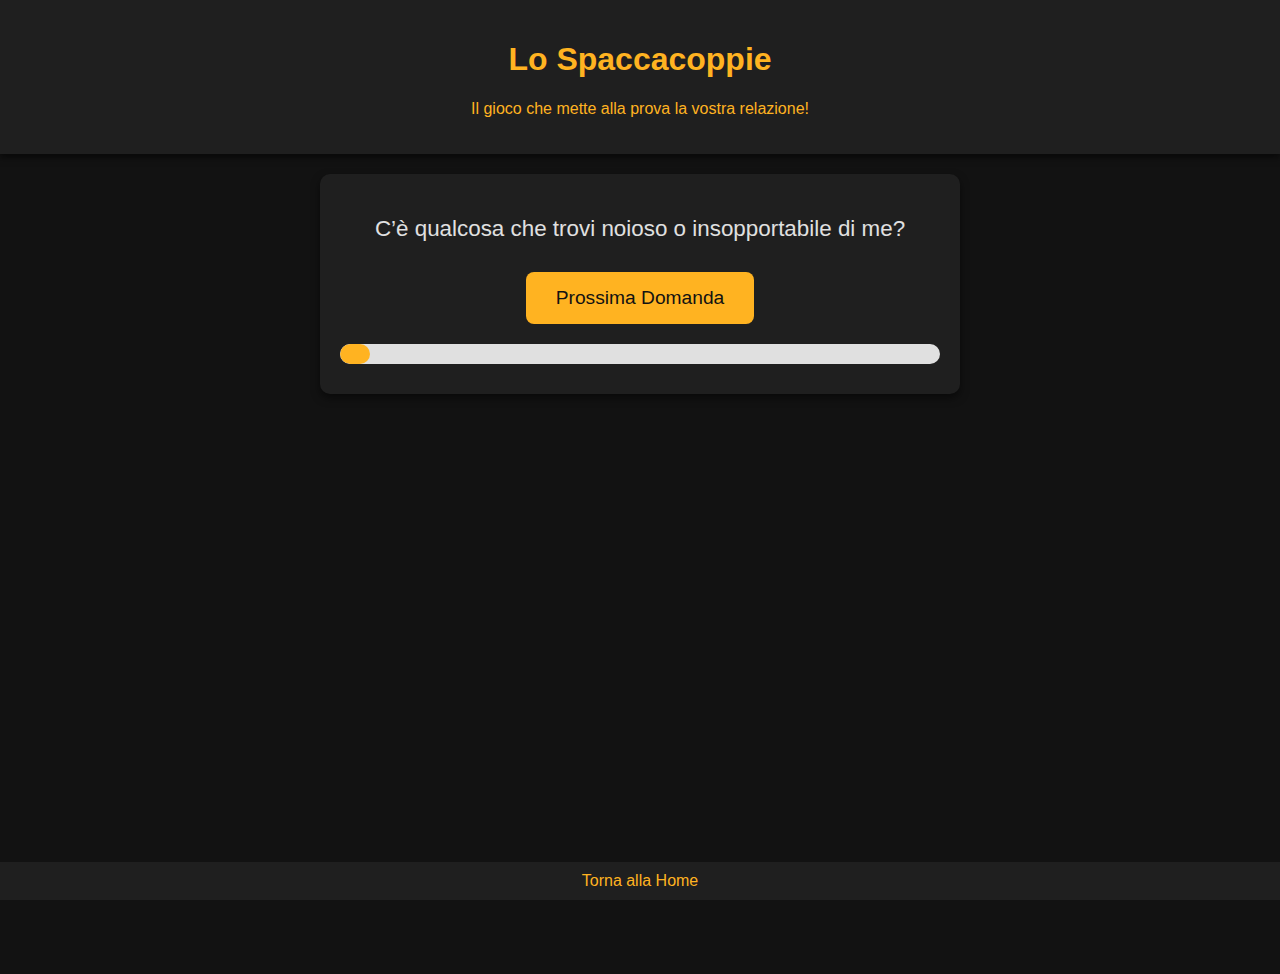
<file: spaccacoppie.html>
<!DOCTYPE html>
<html lang="it">
<head>
  <meta charset="UTF-8">
  <meta name="viewport" content="width=device-width, initial-scale=1.0">
  <title>Segreti Piccanti</title>
  <link rel="stylesheet" href="css/styles.css">
</head>
<body>
  <header>
    <h1>Lo Spaccacoppie</h1>
    <p>Il gioco che mette alla prova la vostra relazione!</p>
  </header>
  <main>
    <!-- Contenuto del gioco -->
    <div id="game-content">
      <div id="question-container">
        <p id="question"></p>
      </div>
     <div id="controls">
  <button onclick="nextQuestion()">Prossima Domanda</button>
</div>
      <div id="progress-container">
        <div id="progress-bar"></div>
      </div>
    </div>

    <!-- Riepilogo finale -->
    <div id="end-game" style="display: none;">
      <h2 id="final-message"></h2>
      <a href="index.html"><button>Torna alla Home</button></a>
    </div>
  </main>
  <footer>
    <a href="index.html">Torna alla Home</a>
  </footer>
  <script src="js/shared.js"></script>
  <script src="js/spaccacoppie.js"></script>
</body>
</html>
</file>
<file: css/styles.css>
/* Stile generale */
body {
  font-family: Arial, sans-serif;
  margin: 0;
  padding: 0;
  color: #E0E0E0;
  background-color: #121212;
}

header {
  background-color: #1F1F1F;
  color: #FFB321;
  text-align: center;
  padding: 20px 0;
  box-shadow: 0 4px 6px rgba(0, 0, 0, 0.5);
}

main {
  display: flex;
  flex-direction: column;
  align-items: center;
  padding: 20px;
  min-height: calc(100vh - 120px);
}

footer {
  background-color: #1F1F1F;
  color: #E0E0E0;
  text-align: center;
  padding: 10px 0;
  position: fixed;
  bottom: 0;
  width: 100%;
}

/* Stile pulsanti */
button, a button {
  font-size: 1.2em;
  color: #121212;
  background-color: #FFB321;
  border: none;
  border-radius: 8px;
  padding: 15px 30px;
  cursor: pointer;
  margin: 10px;
  transition: transform 0.2s, background-color 0.3s;
}

button:hover, a button:hover {
  background-color: #E09A1A;
  transform: scale(1.05);
}

button:active, a button:active {
  transform: scale(0.95);
}

/* Contenitore delle domande */
#game-content {
  background-color: #1F1F1F;
  border-radius: 10px;
  box-shadow: 0 4px 8px rgba(0, 0, 0, 0.5);
  padding: 20px;
  width: 90%;
  max-width: 600px;
  text-align: center;
}

#question-container {
  margin-bottom: 20px;
}

#category {
  font-size: 1.1em;
  margin-bottom: 10px;
  color: #FFB321;
}

#question {
  font-size: 1.4em;
  margin-bottom: 20px;
}

/* Contatore */
#question-counter {
  font-size: 1em;
  color: #E0E0E0;
  margin-bottom: 20px;
}

/* Link a Home */
footer a {
  color: #FFB321;
  text-decoration: none;
}

footer a:hover {
  text-decoration: underline;
}

/* Stile per la selezione giochi */
.game-selection {
  display: flex;
  flex-wrap: wrap;
  justify-content: center;
  gap: 20px;
}

.game-selection button {
  width: 200px;
  text-align: center;
}

#game-content ul {
  list-style-type: none;
  padding: 0;
  margin: 20px 0;
}

#game-content ul li {
  background-color: #1F1F1F;
  margin: 5px 0;
  padding: 10px;
  border-radius: 8px;
  color: #FFB321;
}
#progress-container {
  width: 100%;
  background-color: #e0e0e0;
  border-radius: 25px;
  overflow: hidden;
  height: 20px;
  margin: 10px 0;
}

#progress-bar {
  height: 100%;
  width: 0%; /* Parte iniziale della barra */
  background-color: #FFB321;
  border-radius: 25px;
  transition: width 0.3s ease;
}
.highlight {
  color: #FFB321;
  font-weight: bold;
}
#name-input {
  text-align: center;  
}
#end-game {
  text-align: center;  
}
</file>
<file: css/style.css>
/* =================================
------------------------------------
  Game Warrior Template
  Version: 1.0
 ------------------------------------ 
 ====================================*/

/*---------------------------*/
/* Template default CSS
/*---------------------------*/

html,
body {
	height: 100%;
	font-family: 'Roboto', sans-serif;
	-webkit-font-smoothing: antialiased;
	font-smoothing: antialiased;
}

h1,
h2,
h3,
h4,
h5,
h6 {
	margin: 0;
	font-weight: 500;
	color: #131313;
}

h1 {
	font-size: 70px;
}

h2 {
	font-size: 36px;
}

h3 {
	font-size: 30px;
}

h4 {
	font-size: 24px;
}

h5 {
	font-size: 20px;
}

h6 {
	font-size: 16px;
}

p {
	font-size: 14px;
	color: #878787;
	line-height: 2;
}

img {
	max-width: 100%;
}

input:focus,
select:focus,
button:focus,
textarea:focus {
	outline: none;
}

a:hover,
a:focus {
	text-decoration: none;
	outline: none;
}

ul,
ol {
	padding: 0;
	margin: 0;
}

/*---------------------
  Helper CSS
-----------------------*/

.section-title {
	text-align: center;
	margin-bottom: 75px;
}

.section-title h2 {
	padding-top: 10px;
	font-size: 36px;
}

.set-bg {
	background-repeat: no-repeat;
	background-size: cover;
	background-position: top center;
}

.spad {
	padding-top: 97px;
	padding-bottom: 97px;
}

.text-white h1,
.text-white h2,
.text-white h3,
.text-white h4,
.text-white h5,
.text-white h6,
.text-white p,
.text-white span,
.text-white li,
.text-white a {
	color: #fff;
}

.rating i {
	color: #fbb710;
}

.rating .is-fade {
	color: #e0e3e4;
}

/*---------------------
  Commom elements
-----------------------*/

/* buttons */
.site-btn {
	display: inline-block;
	text-align: center;
	font-size: 15px;
	color: #131313;
	padding: 16px 30px;
	min-width: 153px;
	border-radius: 50px;
	font-weight: 500;
	border: none;
	background: #ffb320;
	cursor: pointer;
}

.site-btn.btn-sm {
	padding: 10px 30px;
	min-width: 163px;
}

.site-btn:hover {
	color: #131313;
}

.cata {
	display: inline-block;
	text-transform: uppercase;
	font-size: 12px;
	font-weight: 500;
	color: #fff;
	padding: 6px 25px;
}

.cata.new {
	background: #ff205f;
}

.cata.strategy {
	background: #4eae60;
}

.cata.racing {
	background: #694eae;
}

.cata.adventure {
	background: #40abf5;
}

/* Preloder */
#preloder {
	position: fixed;
	width: 100%;
	height: 100%;
	top: 0;
	left: 0;
	z-index: 999999;
	background: #fff;
}

.loader {
	width: 40px;
	height: 40px;
	position: absolute;
	top: 50%;
	left: 50%;
	margin-top: -13px;
	margin-left: -13px;
	border-radius: 60px;
	animation: loader 0.8s linear infinite;
	-webkit-animation: loader 0.8s linear infinite;
}

@keyframes loader {
	0% {
		-webkit-transform: rotate(0deg);
		transform: rotate(0deg);
		border: 4px solid #f44336;
		border-left-color: transparent;
	}
	50% {
		-webkit-transform: rotate(180deg);
		transform: rotate(180deg);
		border: 4px solid #673ab7;
		border-left-color: transparent;
	}
	100% {
		-webkit-transform: rotate(360deg);
		transform: rotate(360deg);
		border: 4px solid #f44336;
		border-left-color: transparent;
	}
}

@-webkit-keyframes loader {
	0% {
		-webkit-transform: rotate(0deg);
		border: 4px solid #f44336;
		border-left-color: transparent;
	}
	50% {
		-webkit-transform: rotate(180deg);
		border: 4px solid #673ab7;
		border-left-color: transparent;
	}
	100% {
		-webkit-transform: rotate(360deg);
		border: 4px solid #f44336;
		border-left-color: transparent;
	}
}

/*------------------
  Header section
---------------------*/

.header-section {
	background: #131313;
	clear: both;
	overflow: hidden;
	padding: 18px 0;
	border-bottom: 1px solid #ffb320;
}

.site-logo {
	display: inline-block;
	float: left;
	padding-top: 6px;
}

.user-panel {
	float: right;
	font-weight: 500;
	background: #ffb320;
	padding: 8px 28px;
	border-radius: 30px;
}

.user-panel a {
	font-size: 14px;
	color: #131313;
}

.main-menu {
	float: right;
	margin-right: 170px;
}

.main-menu ul {
	list-style: none;
}

.main-menu ul li {
	display: inline;
}

.main-menu ul li a {
	display: inline-block;
	font-size: 16px;
	color: #fff;
	margin-left: 35px;
	font-weight: 500;
	padding: 10px 5px;
}

.main-menu ul li a:hover {
	color: #ffb320;
}

.header-btn {
	float: right;
	margin-right: 0;
}

.nav-switch {
	display: none;
}

/*------------------
  Hero Section
---------------------*/

.hero-slider .hs-item {
	height: 865px;
	display: table;
	width: 100%;
}

.hero-slider .hs-text {
	display: table-cell;
	vertical-align: middle;
}

.hero-slider .hs-text h2 {
	color: #fff;
	font-weight: 400;
	font-size: 60px;
	margin-bottom: 30px;
	position: relative;
	top: -80px;
	opacity: 0;
}

.hero-slider .hs-text h2 span {
	color: #ffb320;
}

.hero-slider .hs-text p {
	color: #fff;
	margin-bottom: 30px;
	position: relative;
	position: relative;
	top: -90px;
	opacity: 0;
}

.hero-slider .hs-text .site-btn {
	position: relative;
	top: -100px;
	opacity: 0;
}

.hero-slider .owl-item.active .hs-item h2,
.hero-slider .owl-item.active .hs-item p,
.hero-slider .owl-item.active .hs-item .site-btn {
	top: 0;
	opacity: 1;
}

.hero-slider .owl-item.active .hs-item h2 {
	-webkit-transition: all 0.5s ease 1s;
	-o-transition: all 0.5s ease 1s;
	transition: all 0.5s ease 1s;
}

.hero-slider .owl-item.active .hs-item p {
	-webkit-transition: all 0.5s ease 0.8s;
	-o-transition: all 0.5s ease 0.8s;
	transition: all 0.5s ease 0.8s;
}

.hero-slider .owl-item.active .hs-item .site-btn {
	-webkit-transition: all 0.5s ease 0.6s;
	-o-transition: all 0.5s ease 0.6s;
	transition: all 0.5s ease 0.6s;
}

.hero-slider .owl-dots {
	position: relative;
	max-width: 1146px;
	margin: -33px auto 0;
	top: -67px;
	z-index: 5;
}

.hero-slider .owl-dots .owl-dot {
	display: inline-block;
	margin-right: 13px;
	width: 33px;
	height: 33px;
	font-size: 14px;
	font-weight: 500;
	text-align: center;
	padding-top: 7px;
	border-radius: 40px;
	background: #dbe2ec;
}

.hero-slider .owl-dots .owl-dot.active {
	background: #ffb320;
}

/*---------------------
  Latest News section
-----------------------*/

.latest-news-section {
	overflow: hidden;
	display: block;
	clear: both;
	background: #131313;
	padding: 24px 0;
	position: relative;
}

.ln-title {
	position: absolute;
	height: 100%;
	width: 29%;
	left: 0;
	top: 0;
	text-align: right;
	padding-top: 24px;
	padding-right: 66px;
	font-size: 18px;
	font-weight: 500;
	color: #fff;
	background: #ffb320;
	z-index: 1;
}

.news-ticker {
	width: 71%;
	float: right;
	overflow: hidden;
	display: inline-block;
}

.news-ticker-contant .nt-item {
	margin-right: 35px;
	color: #fff;
	display: inline-block;
}

.news-ticker-contant .nt-item span {
	margin-right: 35px;
	display: inline-block;
	text-transform: uppercase;
	font-size: 12px;
	font-weight: 500;
	color: #fff;
	padding: 4px 20px;
}

.news-ticker-contant .nt-item span.new {
	background: #ff205f;
}

.news-ticker-contant .nt-item span.strategy {
	background: #4eae60;
}

.news-ticker-contant .nt-item span.racing {
	background: #694eae;
}

/*------------------
  Feature Section
---------------------*/

.feature-item {
	height: 415px;
	position: relative;
}

.feature-item:after {
	position: absolute;
	content: "";
	width: 100%;
	height: 100%;
	left: 0;
	top: 0;
	background: #000;
	opacity: .65;
}

.feature-item .cata {
	position: relative;
	margin-top: 28px;
	margin-left: 29px;
	z-index: 3;
}

.feature-item .fi-content {
	position: absolute;
	width: 100%;
	left: 0;
	bottom: 0;
	padding: 0 26px 24px;
	z-index: 2;
}

.feature-item .fi-content h5 {
	margin-bottom: 18px;
}

.feature-item .fi-content .fi-comment {
	font-size: 12px;
	opacity: .54;
}

/*----------------------
  Recent Game Section
------------------------*/

.recent-game-section {
	background-color: #eef2f6;
	border-top: 1px solid #d6dee7;
	border-bottom: 1px solid #d6dee7;
}

.recent-game-item .rgi-thumb {
	height: 204px;
	padding: 25px 28px;
}

.recent-game-item .rgi-content {
	padding: 34px 22px 20px;
	background: #fff;
	border: 1px solid #d6dee7;
	border-top: none;
	position: relative;
}

.recent-game-item .rgi-content h5 {
	margin-bottom: 20px;
	line-height: 1.5;
}

.recent-game-item .rgi-content .comment {
	font-size: 12px;
	color: #737373;
}

.recent-game-item .rgi-extra {
	position: absolute;
	right: 0;
	bottom: 0;
	width: 70px;
}

.recent-game-item .rgi-extra .rgi-star,
.recent-game-item .rgi-extra .rgi-heart {
	height: 35px;
	width: 35px;
	float: left;
	display: block;
	padding: 6px 8px 0;
}

.recent-game-item .rgi-extra .rgi-star {
	background: #ffb320;
}

.recent-game-item .rgi-extra .rgi-heart {
	background: #ff205f;
}

/*----------------------
  Tournaments Section
------------------------*/

.tournaments-section {
	background-image: url("../img/pattern.png");
	background-repeat: repeat;
}

.tournament-title {
	display: inline-block;
	padding: 7px 25px;
	font-size: 12px;
	font-weight: 500;
	color: #fff;
	text-transform: uppercase;
	background: #fb6e10;
}

.tournament-item {
	background: #252525;
}

.tournament-item .ti-notic {
	display: inline-block;
	padding: 8px 21px;
	font-size: 12px;
	font-weight: 700;
	color: #131313;
	text-transform: uppercase;
	background: #ffb320;
}

.tournament-item .ti-content {
	padding: 38px 24px;
	overflow: hidden;
}

.tournament-item .ti-thumb {
	width: 168px;
	height: 178px;
	float: left;
}

.tournament-item .ti-text {
	padding-left: 195px;
}

.tournament-item .ti-text h4 {
	color: #ffb320;
	margin-bottom: 20px;
}

.tournament-item .ti-text ul {
	list-style: none;
	margin-bottom: 20px;
}

.tournament-item .ti-text ul li {
	color: #fff;
	font-size: 12px;
	margin-bottom: 6px;
}

.tournament-item .ti-text ul li span {
	color: #9a9a9a;
}

.tournament-item .ti-text p {
	font-size: 12px;
	margin-bottom: 0;
}

.tournament-item .ti-text p span {
	font-weight: 500;
	color: #ffb320;
}

/*----------------------
  Review Section
------------------------*/

.review-section {
	background-position: right top;
}

.review-item .review-cover {
	position: relative;
	margin-bottom: 30px;
	height: 345px;
}

.review-item .review-cover .score {
	position: absolute;
	width: 54px;
	height: 54px;
	top: -27px;
	left: 26px;
	padding-top: 15px;
	font-size: 18px;
	font-weight: 500;
	color: #fff;
	text-align: center;
	border-radius: 50%;
	z-index: 1;
}

.review-item .review-cover .score.yellow {
	background: #ffb320;
}

.review-item .review-cover .score.purple {
	background: #694eae;
}

.review-item .review-cover .score.pink {
	background: #ff20ae;
}

.review-item .review-cover .score.green {
	background: #4eae60;
}

.review-item .review-text {
	text-align: center;
}

.review-item .review-text h5 {
	margin-bottom: 20px;
}

.review-item .review-text p {
	margin-bottom: 0;
}

.review-item .rating {
	margin-bottom: 20px;
}

.review-item .rating i {
	font-size: 12px;
}

/*----------------------
  Footer top Section
------------------------*/

.footer-top-section {
	background-image: url("../img/pattern.png");
	background-repeat: repeat;
	padding: 72px 0;
}

.footer-top-section .container {
	position: relative;
}

.footer-top-bg {
	position: absolute;
	left: -30px;
	bottom: -85px;
	z-index: 2;
}

.footer-logo img {
	margin-bottom: 35px;
}

.footer-widget {
	padding: 40px 30px 7px;
	background: #252525;
	border: 1px solid #4a4a4a;
}

.footer-widget .fw-title {
	color: #fff;
	margin-bottom: 40px;
}

.latest-blog .lb-item {
	margin-bottom: 23px;
	overflow: hidden;
}

.latest-blog .lb-item .lb-thumb {
	width: 97px;
	height: 97px;
	float: left;
}

.latest-blog .lb-item .lb-content {
	padding-left: 110px;
}

.latest-blog .lb-item .lb-content .lb-date {
	font-size: 12px;
	color: #ffb320;
	margin-bottom: 8px;
}

.latest-blog .lb-item .lb-content p {
	font-size: 12px;
	margin-bottom: 5px;
	color: #d3d3d3;
}

.latest-blog .lb-item .lb-content .lb-author {
	font-size: 12px;
	color: #d3d3d3;
	opacity: 0.45;
}

.top-comment {
	overflow: hidden;
}

.top-comment .tc-item {
	margin-bottom: 23px;
	overflow: hidden;
}

.top-comment .tc-item .tc-thumb {
	width: 63px;
	height: 63px;
	border-radius: 50%;
	float: left;
}

.top-comment .tc-item .tc-content {
	padding-left: 100px;
}

.top-comment .tc-item .tc-content p {
	font-size: 12px;
	color: #d3d3d3;
	margin-bottom: 5px;
}

.top-comment .tc-item .tc-content p a {
	color: #ff205f;
}

.top-comment .tc-item .tc-content p span {
	color: #7a7a7a;
}

.top-comment .tc-item .tc-content .tc-date {
	font-size: 12px;
	color: #ffb320;
}

/*----------------------
  Footer Section
------------------------*/

.footer-section {
	padding: 18px 0 16px;
	overflow: hidden;
	background: #252525;
}

.footer-menu {
	list-style: none;
	float: right;
}

.footer-menu li {
	display: inline;
}

.footer-menu li a {
	display: inline-block;
	font-size: 14px;
	font-weight: 500;
	color: #aeaeae;
	margin-left: 30px;
}

.copyright {
	float: left;
	margin-bottom: 0;
	font-weight: 500;
	color: #aeaeae;
}

/*------------------
  Other Pages
--------------------
====================*/

.page-info-section {
	height: 499px;
	position: relative;
}

.page-info-section .pi-content {
	position: absolute;
	width: 100%;
	bottom: 65px;
	left: 0;
	z-index: 2;
}

.page-info-section .pi-content h2 {
	font-size: 60px;
	margin-bottom: 25px;
	font-weight: 400;
}

.site-pagination {
	padding-top: 50px;
}

.site-pagination a,
.site-pagination span {
	width: 33px;
	height: 33px;
	font-size: 14px;
	font-weight: 500;
	padding-top: 7px;
	text-align: center;
	display: inline-block;
	border-radius: 50%;
	color: #131313;
	margin-right: 10px;
}

.site-pagination .active {
	background: #ffb320;
}

.site-pagination.sp-style-2 a,
.site-pagination.sp-style-2 span {
	background: #e5e5e5;
}

.site-pagination.sp-style-2 .active {
	background: #ffb320;
}

.widget-item {
	margin-bottom: 73px;
}

.widget-item:last-child {
	margin-bottom: 0;
}

.widget-item .widget-title {
	margin-bottom: 40px;
}

.widget-item .latest-blog .lb-item .lb-content p,
.widget-item .top-comment .tc-item .tc-content p {
	color: #131313;
}

.widget-item .latest-blog .lb-item .lb-content .lb-author {
	color: #737373;
}

.widget-item .top-comment .tc-item .tc-content {
	padding-right: 20px;
}

.widget-item .review-item {
	background: #eff2f5;
}

.widget-item .review-item .review-text {
	padding: 0 35px 20px;
}

.search-widget {
	position: relative;
}

.search-widget input {
	width: 100%;
	height: 41px;
	border: 1px solid #d6dee7;
	padding-left: 22px;
	padding-right: 45px;
	font-size: 12px;
}

.search-widget button {
	position: absolute;
	right: 0;
	top: 0;
	height: 100%;
	background: none;
	border: none;
	padding-right: 15px;
	color: #878787;
	cursor: pointer;
}

/*-----------------
  Categories page
--------------------*/

.recent-game-page .recent-game-item {
	margin-bottom: 42px;
}

/*-----------------
  Single blog page
--------------------*/

.single-blog-page .blog-thumb {
	height: 424px;
	padding-top: 24px;
	padding-left: 29px;
	margin-bottom: 40px;
	position: relative;
}

.single-blog-page .blog-thumb .rgi-extra {
	position: absolute;
	right: 0;
	bottom: 0;
	width: 70px;
}

.single-blog-page .blog-thumb .rgi-extra .rgi-star,
.single-blog-page .blog-thumb .rgi-extra .rgi-heart {
	height: 35px;
	width: 35px;
	float: left;
	display: block;
	padding: 6px 8px 0;
}

.single-blog-page .blog-thumb .rgi-extra .rgi-star {
	background: #ffb320;
}

.single-blog-page .blog-thumb .rgi-extra .rgi-heart {
	background: #ff205f;
}

.single-blog-page .blog-content h3 {
	margin-bottom: 10px;
}

.single-blog-page .blog-content .meta-comment {
	display: block;
	font-size: 12px;
	color: #737373;
	margin-bottom: 25px;
}

.single-blog-page .blog-content p {
	margin-bottom: 25px;
}

.comment-warp {
	padding-top: 50px;
}

.comment-title {
	margin-bottom: 45px;
}

.comment-list {
	list-style: none;
}

.comment-list li {
	margin-bottom: 40px;
	overflow: hidden;
}

.comment-list .comment .comment-avator {
	width: 63px;
	height: 63px;
	border-radius: 50%;
	float: left;
}

.comment-list .comment .comment-content {
	padding-left: 100px;
}

.comment-list .comment .comment-content h5 {
	font-size: 12px;
	color: #131313;
	font-weight: 400;
	margin-bottom: 10px;
}

.comment-list .comment .comment-content h5 span {
	color: #ffb320;
	padding-left: 18px;
}

.comment-list .comment .comment-content p {
	font-size: 12px;
	margin-bottom: 5px;
}

.comment-list .comment .comment-content .reply {
	font-size: 12px;
	color: #ff1d55;
}

.comment-form-warp {
	padding-top: 30px;
}

.comment-form input[type=text],
.comment-form input[type=email],
.comment-form textarea {
	width: 100%;
	height: 41px;
	border: 1px solid #d6dee7;
	padding-left: 22px;
	padding-right: 45px;
	font-size: 12px;
	margin-bottom: 24px;
}

.comment-form textarea {
	height: 243px;
	padding-top: 15px;
	padding-bottom: 15px;
	margin-bottom: 38px;
}

/*-----------------
  Review page
--------------------*/

.review-page .review-item {
	margin-bottom: 63px;
}

.review-page .review-item .review-text h4 {
	margin-bottom: 10px;
}

.review-dark .review-item .review-text p {
	color: #b5b5b5;
}

.review-section.review-dark {
	background-position: center top;
}

/*-----------------
  Community page
--------------------*/

.community-page .site-pagination {
	padding-top: 62px;
}

.community-warp {
	max-width: 1367px;
	margin: 0 auto;
	background: rgba(0, 0, 0, 0.28);
}

.community-post-list {
	list-style: none;
}

.community-post-list li {
	padding: 33px 55px 65px;
	margin-bottom: 21px;
	overflow: hidden;
	border: 1px solid #878787;
	background: #1f2225;
}

.community-post-list .community-post .author-avator {
	width: 63px;
	height: 63px;
	border-radius: 50%;
	float: left;
}

.community-post-list .community-post .post-content {
	padding-left: 100px;
}

.community-post-list .community-post .post-content h5 {
	font-size: 16px;
	color: #ff205f;
	font-weight: 400;
	margin-bottom: 10px;
}

.community-post-list .community-post .post-content h5 span {
	color: #7a7a7a;
	padding-left: 18px;
}

.community-post-list .community-post .post-content p {
	color: #fff;
	margin-bottom: 5px;
}

.community-post-list .community-post .post-content .post-date {
	font-size: 12px;
	color: #ffb320;
	margin-bottom: 18px;
}

.community-post-list .attachment-file {
	padding-top: 60px;
	max-width: 435px;
}

.community-top-title {
	margin-bottom: 50px;
}

.community-filter {
	margin-bottom: 80px;
}

.community-filter label {
	font-size: 18px;
	color: #1f2225;
	font-weight: 500;
	padding-right: 10px;
}

.community-filter select {
	width: 201px;
	height: 42px;
	font-size: 14px;
	padding: 0 18px;
	color: #1f2225;
	font-weight: 500;
}

/*-----------------
  Contact page
--------------------*/

.map {
	height: 515px;
	background: #ddd;
	margin-bottom: 90px;
}

.contact-info-list {
	padding-top: 55px;
	padding-bottom: 20px;
	list-style: none;
}

.contact-info-list li {
	margin-bottom: 30px;
}

.contact-info-list .cf-left {
	width: 95px;
	float: left;
	font-size: 16px;
	font-weight: 700;
	color: #ffb320;
}

.contact-info-list .cf-right {
	color: #878787;
	font-size: 15px;
	padding-left: 100px;
}

.social-links a {
	color: #474747;
	font-size: 16px;
	margin-left: 10px;
	margin-right: 20px;
}

/*------------------
  Responsive
---------------------*/

@media (min-width: 1200px) {
	.container {
		max-width: 1176px;
	}
}

/* Medium screen : 992px. */

@media only screen and (min-width: 992px) and (max-width: 1199px) {
	.main-menu {
		margin-right: 90px;
	}
	.hero-slider .owl-dots {
		max-width: 930px;
	}
	.review-section {
		background-position: right 10% top;
	}
	.review-item .review-cover {
		height: 280px;
	}
	.latest-blog .lb-item .lb-thumb {
		width: 55px;
		height: 55px;
	}
	.latest-blog .lb-item .lb-content {
		padding-left: 67px;
	}
	.top-comment .tc-item .tc-content {
		padding-left: 95px;
	}
	.footer-top-bg {
		max-width: 370px;
	}
	.page-info-section .pi-content h2 {
		font-size: 50px;
	}
}

/* Tablet :768px. */

@media only screen and (min-width: 768px) and (max-width: 991px) {
	.site-logo {
		max-width: 130px;
	}
	.main-menu {
		margin-right: 25px;
	}
	.main-menu ul li a {
		margin-left: 15px;
	}
	.user-panel {
		padding: 8px 15px;
	}
	.hero-slider .hs-text h2 {
		font-size: 50px;
	}
	.hero-slider .owl-dots {
		max-width: 690px;
	}
	.recent-game-item {
		margin-bottom: 42px;
	}
	.tournament-item .ti-thumb {
		width: 100%;
		height: 230px;
		float: none;
	}
	.tournament-item .ti-text {
		padding-left: 0;
		padding-top: 20px;
	}
	.review-section {
		background-position: left top;
	}
	.review-item {
		margin-bottom: 63px;
	}
	.footer-logo {
		margin-bottom: 50px;
	}
	.latest-blog .lb-item .lb-thumb {
		width: 80px;
		height: 80px;
	}
	.latest-blog .lb-item .lb-content {
		padding-left: 95px;
	}
	.footer-top-bg {
		display: none;
	}
}

/* Large Mobile :480px. */

@media only screen and (max-width: 767px) {
	.header-section {
		overflow: visible;
		padding: 23px 0;
	}
	.header-section .container {
		position: relative;
	}
	.site-logo {
		float: none;
		padding-top: 0;
	}
	.main-menu {
		display: none;
		position: absolute;
		top: calc(100% + 24px);
		left: 0;
		width: 100%;
		background: #ffffff;
		z-index: 999;
	}
	.main-menu ul li {
		display: block;
		border-bottom: 1px solid #ececec;
	}
	.main-menu ul li a {
		margin-left: 0;
		color: #131313;
		padding: 13px 26px;
	}
	.nav-switch {
		color: #fff;
		display: block;
		float: right;
		cursor: pointer;
		font-size: 25px;
	}
	.user-panel {
		display: none;
	}
	.hero-slider .hs-item {
		height: 700px;
	}
	.hero-slider .hs-text h2 {
		font-size: 36px;
	}
	.hero-slider .owl-dots {
		max-width: 510px;
	}
	.ln-title {
		padding-right: 30px;
	}
	.feature-item {
		margin-bottom: 30px;
	}
	.recent-game-item {
		margin-bottom: 42px;
	}
	.review-section {
		background-position: left top;
	}
	.review-item {
		margin-bottom: 63px;
	}
	.footer-logo {
		margin-bottom: 50px;
	}
	.footer-top-bg {
		display: none;
	}
	.footer-section {
		padding: 30px 0 20px;
		text-align: center;
	}
	.footer-menu li:first-child a {
		margin-left: 0;
	}
	.footer-menu,
	.copyright {
		float: none;
	}
	.copyright {
		padding-top: 15px;
	}
	.community-post-list li {
		padding: 30px 25px 30px;
	}
	.page-info-section .pi-content h2 {
		font-size: 50px;
	}
}

/* Medium Mobile :480px. */

@media only screen and (max-width: 576px) {
	.hero-slider .owl-dots {
		padding: 0 15px;
	}
	.feature-section {
		padding-left: 15px;
		padding-right: 15px;
	}
	.community-post-list .community-post .author-avator {
		float: none;
	}
	.community-post-list .community-post .post-content {
		padding-left: 0;
		padding-top: 30px;
	}
}

/* Small Mobile :320px. */

@media only screen and (max-width: 479px) {
	.hero-slider .hs-item {
		height: auto;
		padding: 150px 0;
	}
	.ln-title {
		display: none;
	}
	.news-ticker {
		width: 100%;
	}
	.tournament-item .ti-thumb {
		width: 100%;
		height: 230px;
		float: none;
	}
	.tournament-item .ti-text {
		padding-left: 0;
		padding-top: 20px;
	}
	.latest-blog .lb-item .lb-thumb {
		width: 55px;
		height: 55px;
	}
	.latest-blog .lb-item .lb-content {
		padding-left: 67px;
	}
	.top-comment .tc-item .tc-content {
		padding-left: 85px;
	}
	.site-btn {
		padding: 11px 30px;
		min-width: 145px;
	}
	.comment-list .comment .comment-avator {
		float: none;
	}
	.comment-list .comment .comment-content {
		padding-left: 0;
		padding-top: 20px;
	}
	.footer-widget {
		padding: 40px 15px 7px;
	}
	.page-info-section .pi-content h2 {
		font-size: 40px;
	}
}
</file>
